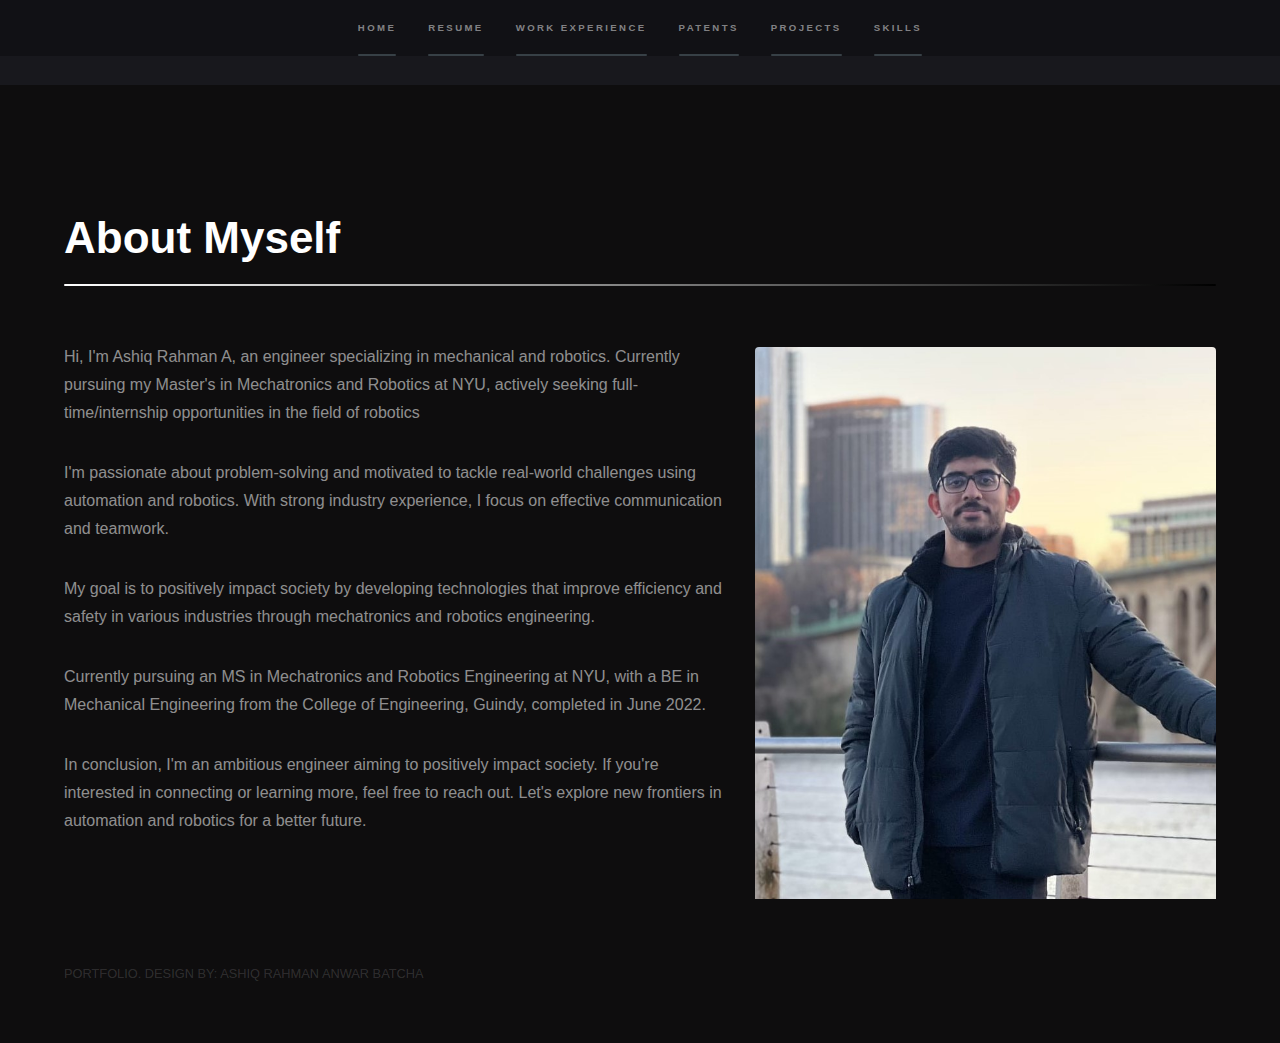
<file: about.html>
<!DOCTYPE HTML>
<!--
	Hyperspace by HTML5 UP
	html5up.net | @ajlkn
	Free for personal and commercial use under the CCA 3.0 license (html5up.net/license)
-->
<html>
	<head>
		<title>Ashiq Rahman Portfolio</title>
		<meta charset="utf-8" />
		<meta name="viewport" content="width=device-width, initial-scale=1, user-scalable=no" />
		<link rel="stylesheet" href="assets/css/main.css" />
		<noscript><link rel="stylesheet" href="assets/css/noscript.css" /></noscript>
	</head>
	<body class="is-preload">

		<!-- Header -->
			<header id="header">
				<nav>
					<ul>
						<li><a href="index.html">Home</a></li>
					</ul>
				</nav>
			</header>

		<!-- Sidebar -->
		<section id="sidebar">
			<div class="inner">
				<nav>
					<ul>
						<li><a href="index.html">Home</a></li>			
						<li><a href="resume.html">Resume</a></li>
						<li><a href="internships.html">Work Experience</a></li>
						<li><a href="patents.html">Patents</a></li>
						<li><a href="projects.html">Projects</a></li>
						<li><a href="skills.html">Skills</a></li>
					</ul>
				</nav>
			</div>
		</section>

		<!-- Wrapper -->
			<div id="wrapper">
				<!-- Main -->
					<section id="main" class="wrapper">
						<div class="inner">
							<h1 class="major">About Myself</h1>
							<span class="image right"><img src="images\personal\about_me.jpeg" alt="" /></span>
							    <p>Hi, I'm Ashiq Rahman A, an engineer specializing in mechanical and robotics. Currently pursuing my Master's in Mechatronics and Robotics at NYU, actively seeking full-time/internship opportunities in the field of robotics</p>
							    <p>I'm passionate about problem-solving and motivated to tackle real-world challenges using automation and robotics. With strong industry experience, I focus on effective communication and teamwork.</p>
							    <p>My goal is to positively impact society by developing technologies that improve efficiency and safety in various industries through mechatronics and robotics engineering.</p>
							    <p>Currently pursuing an MS in Mechatronics and Robotics Engineering at NYU, with a BE in Mechanical Engineering from the College of Engineering, Guindy, completed in June 2022.</p>
							    <p>In conclusion, I'm an ambitious engineer aiming to positively impact society. If you're interested in connecting or learning more, feel free to reach out. Let's explore new frontiers in automation and robotics for a better future.</p>
						</div>
					</section>
			</div>

		<!-- Footer -->
		<footer id="footer" class="wrapper style1-alt">
			<div class="inner">
				<ul class="menu">
					<li> PORTFOLIO. DESIGN BY: ASHIQ RAHMAN ANWAR BATCHA</li>
				</ul>
			</div>
		</footer>

		<!-- Scripts -->
			<script src="assets/js/jquery.min.js"></script>
			<script src="assets/js/jquery.scrollex.min.js"></script>
			<script src="assets/js/jquery.scrolly.min.js"></script>
			<script src="assets/js/browser.min.js"></script>
			<script src="assets/js/breakpoints.min.js"></script>
			<script src="assets/js/util.js"></script>
			<script src="assets/js/main.js"></script>

	</body>
</html>
</file>
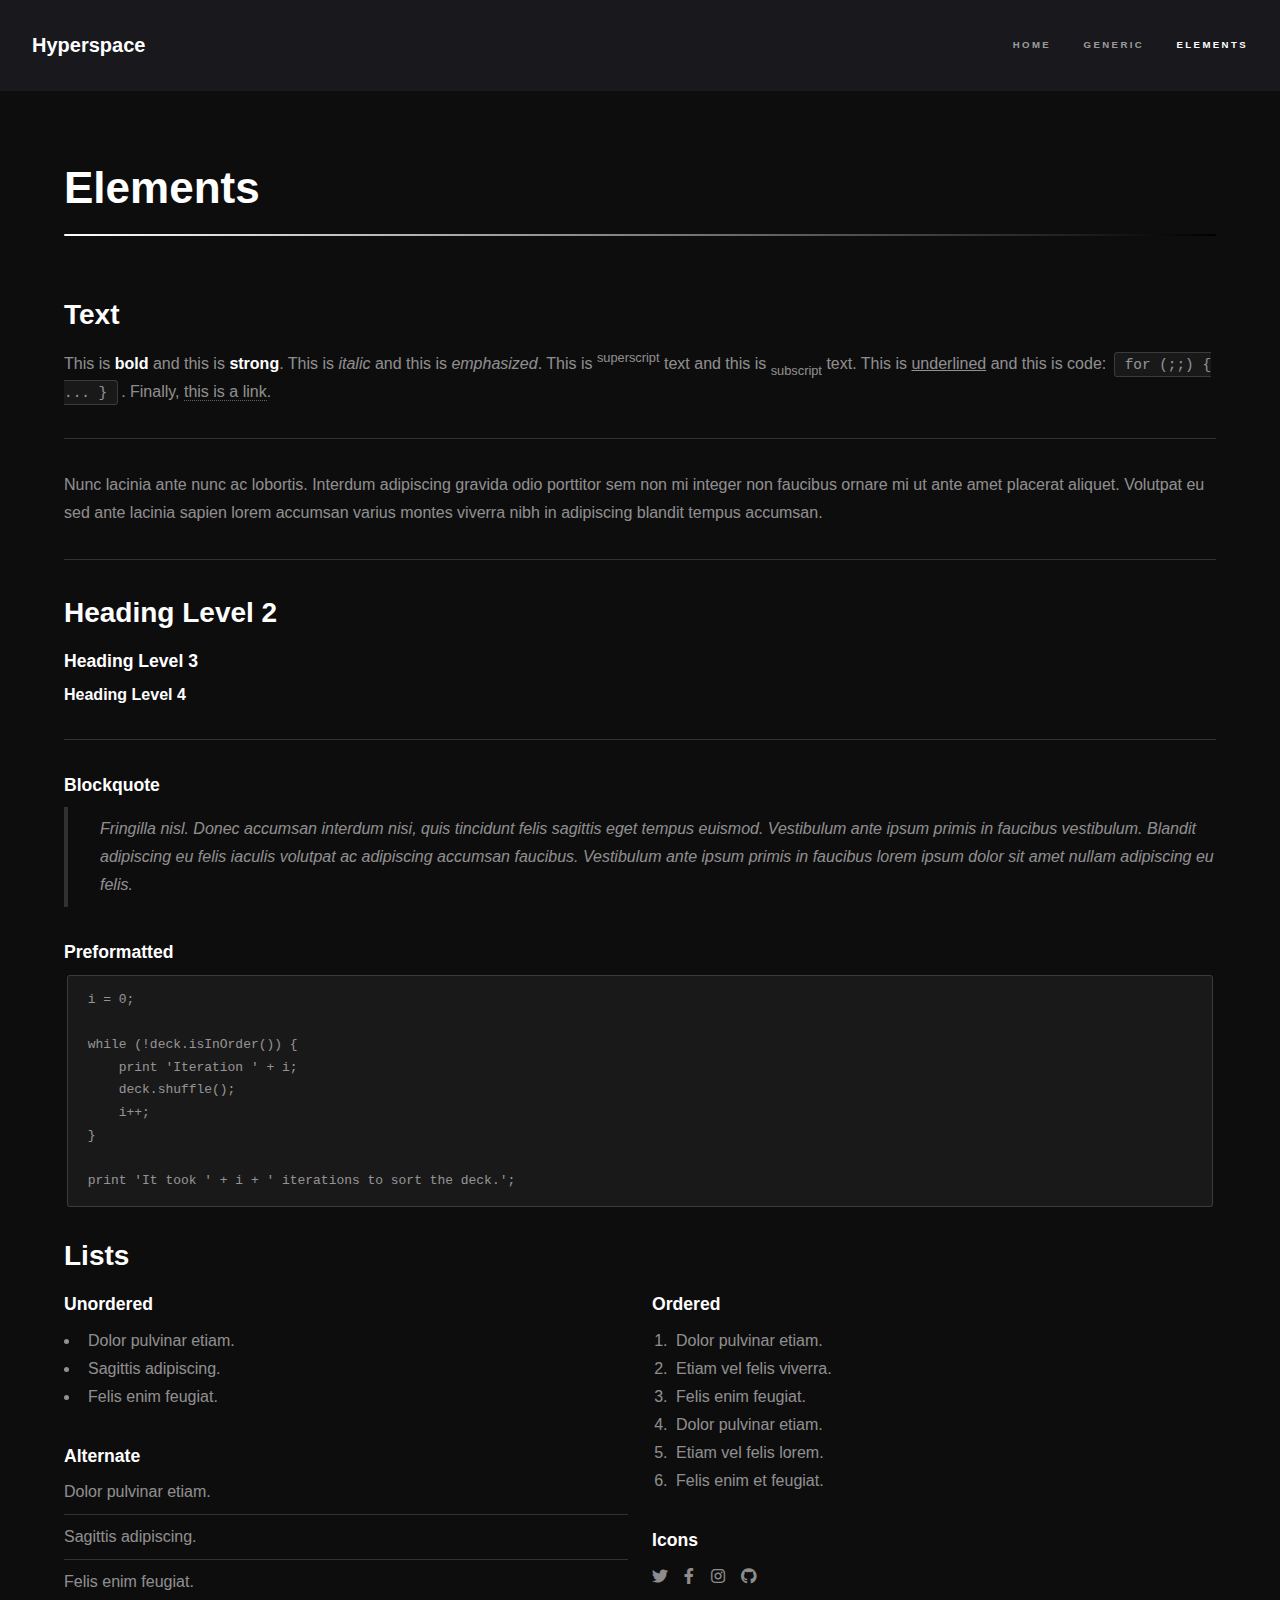
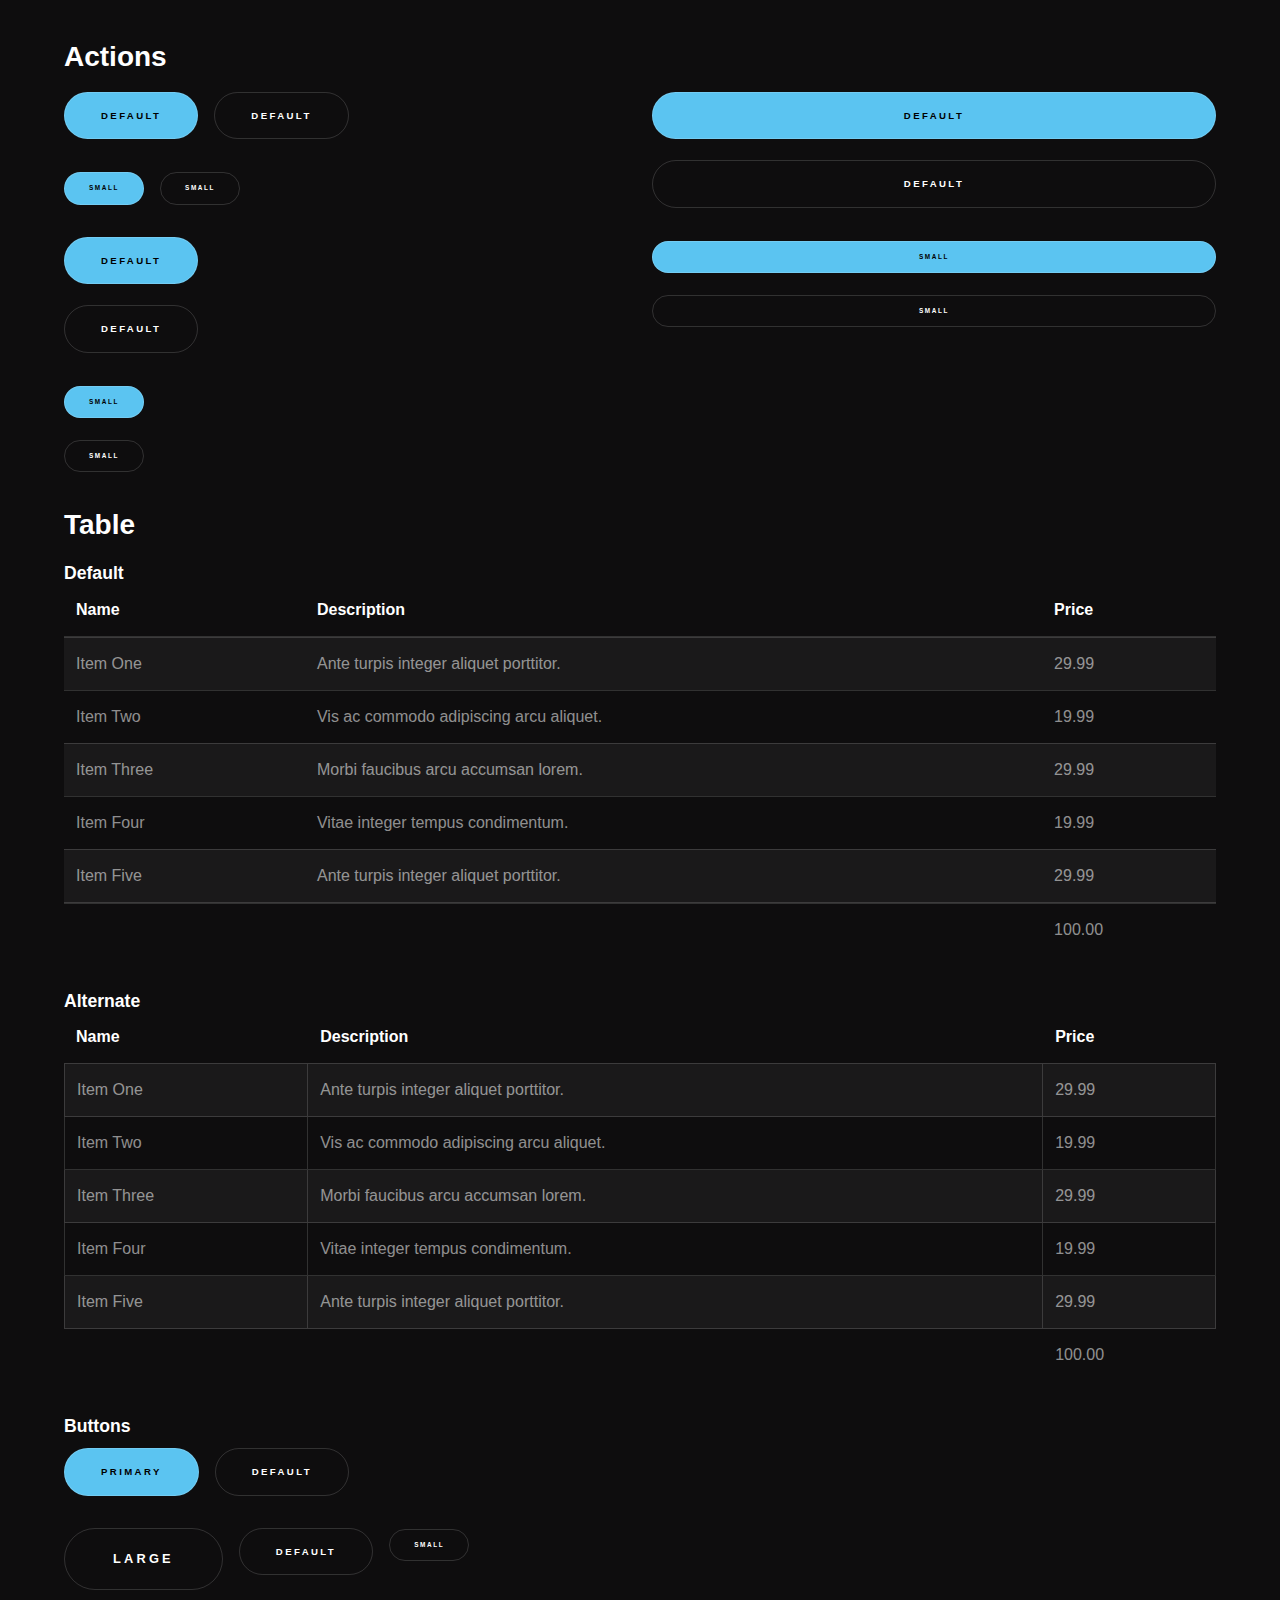
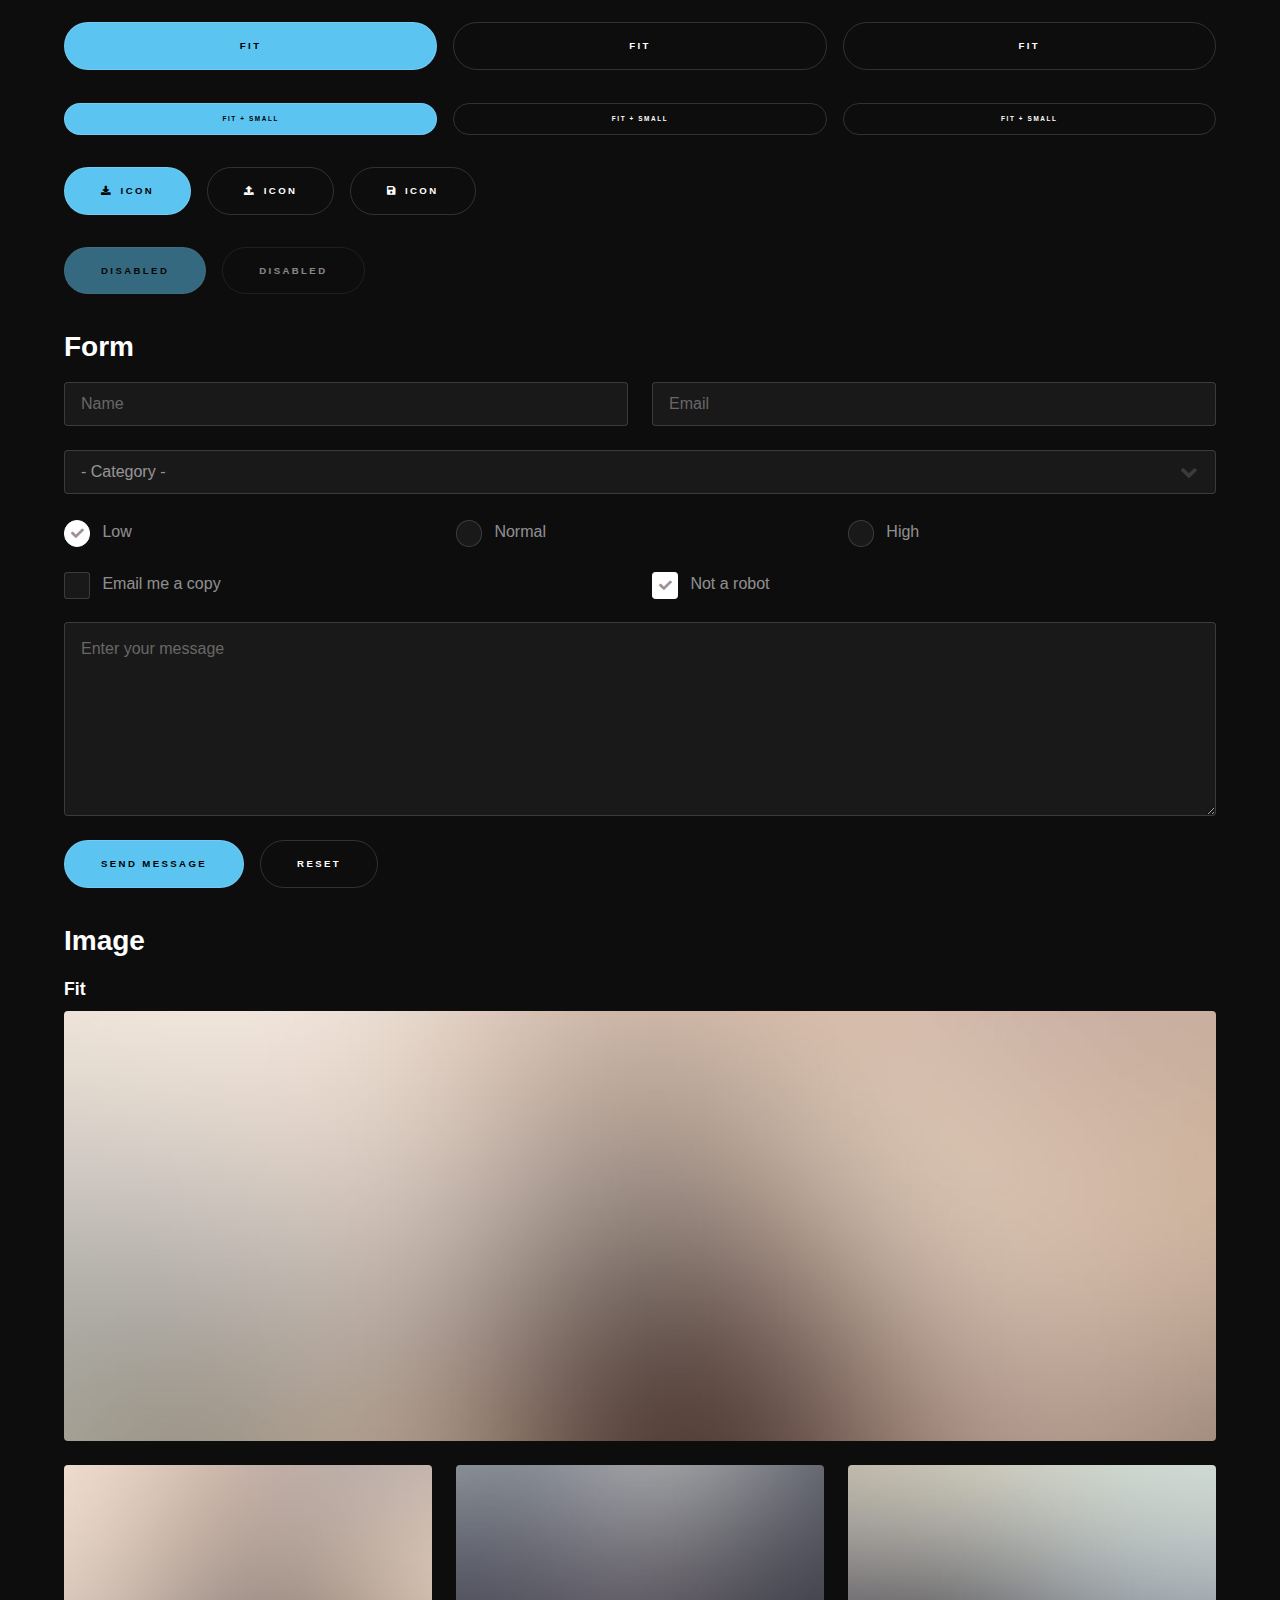
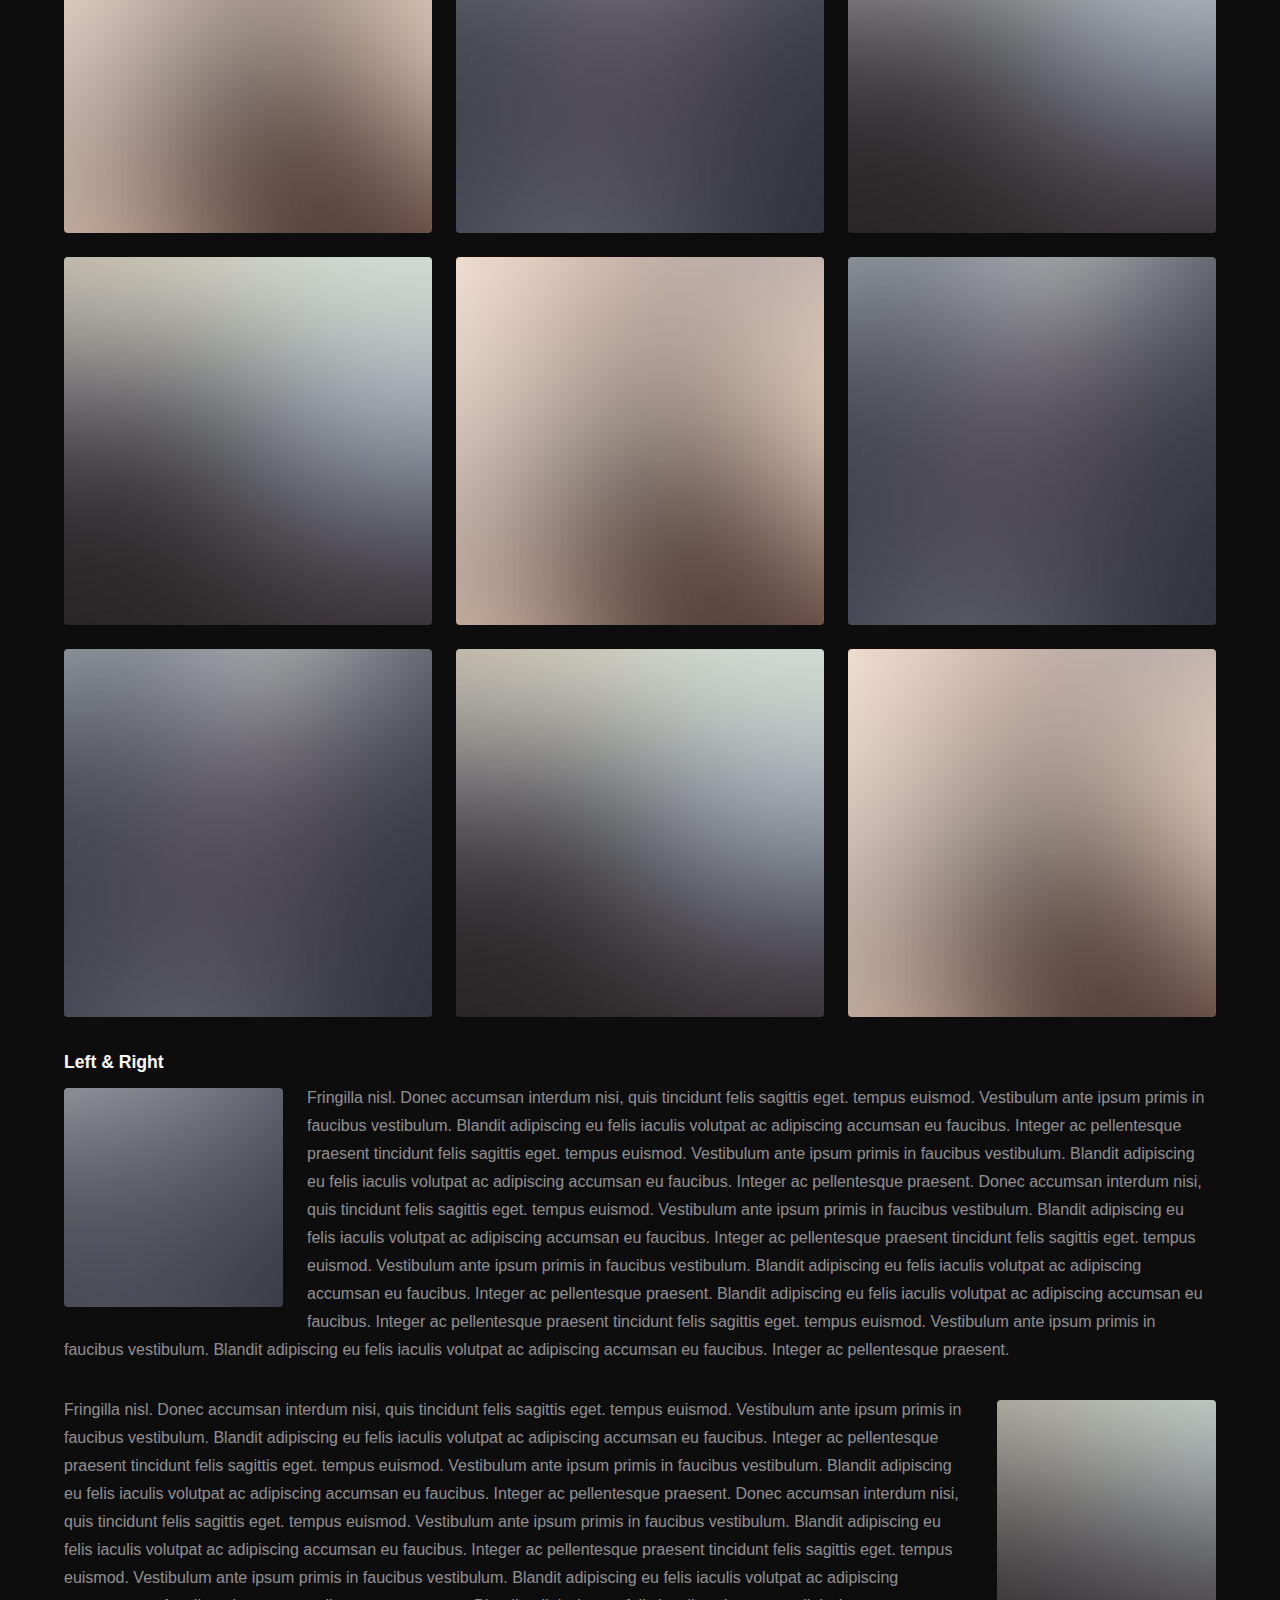
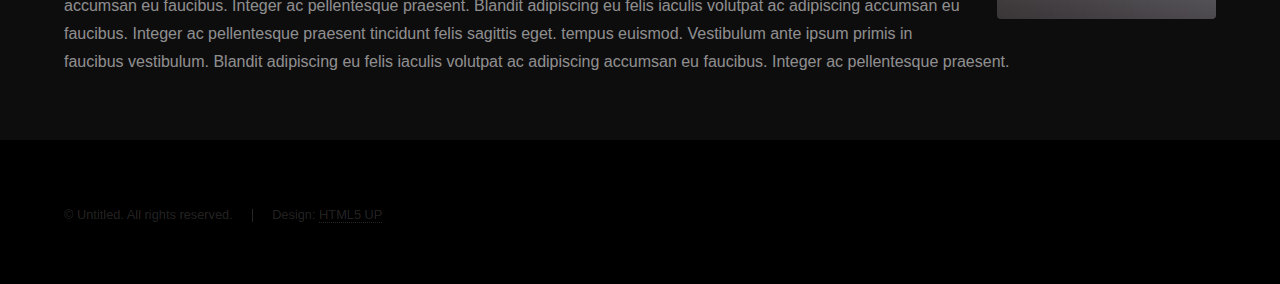
<file: elements.html>
<!DOCTYPE HTML>
<!--
	Hyperspace by HTML5 UP
	html5up.net | @ajlkn
	Free for personal and commercial use under the CCA 3.0 license (html5up.net/license)
-->
<html>
	<head>
		<title>Elements - Hyperspace by HTML5 UP</title>
		<meta charset="utf-8" />
		<meta name="viewport" content="width=device-width, initial-scale=1, user-scalable=no" />
		<link rel="stylesheet" href="assets/css/main.css" />
		<noscript><link rel="stylesheet" href="assets/css/noscript.css" /></noscript>
	</head>
	<body class="is-preload">

		<!-- Header -->
			<header id="header">
				<a href="index.html" class="title">Hyperspace</a>
				<nav>
					<ul>
						<li><a href="index.html">Home</a></li>
						<li><a href="generic.html">Generic</a></li>
						<li><a href="elements.html"  class="active">Elements</a></li>
					</ul>
				</nav>
			</header>

		<!-- Wrapper -->
			<div id="wrapper">

				<!-- Main -->
					<section id="main" class="wrapper">
						<div class="inner">
							<h1 class="major">Elements</h1>

							<!-- Text -->
								<section>
									<h2>Text</h2>
									<p>This is <b>bold</b> and this is <strong>strong</strong>. This is <i>italic</i> and this is <em>emphasized</em>.
									This is <sup>superscript</sup> text and this is <sub>subscript</sub> text.
									This is <u>underlined</u> and this is code: <code>for (;;) { ... }</code>. Finally, <a href="#">this is a link</a>.</p>
									<hr />
									<p>Nunc lacinia ante nunc ac lobortis. Interdum adipiscing gravida odio porttitor sem non mi integer non faucibus ornare mi ut ante amet placerat aliquet. Volutpat eu sed ante lacinia sapien lorem accumsan varius montes viverra nibh in adipiscing blandit tempus accumsan.</p>
									<hr />
									<h2>Heading Level 2</h2>
									<h3>Heading Level 3</h3>
									<h4>Heading Level 4</h4>
									<hr />
									<h3>Blockquote</h3>
									<blockquote>Fringilla nisl. Donec accumsan interdum nisi, quis tincidunt felis sagittis eget tempus euismod. Vestibulum ante ipsum primis in faucibus vestibulum. Blandit adipiscing eu felis iaculis volutpat ac adipiscing accumsan faucibus. Vestibulum ante ipsum primis in faucibus lorem ipsum dolor sit amet nullam adipiscing eu felis.</blockquote>
									<h3>Preformatted</h3>
									<pre><code>i = 0;

while (!deck.isInOrder()) {
    print 'Iteration ' + i;
    deck.shuffle();
    i++;
}

print 'It took ' + i + ' iterations to sort the deck.';</code></pre>
								</section>

							<!-- Lists -->
								<section>
									<h2>Lists</h2>
									<div class="row">
										<div class="col-6 col-12-medium">
											<h3>Unordered</h3>
											<ul>
												<li>Dolor pulvinar etiam.</li>
												<li>Sagittis adipiscing.</li>
												<li>Felis enim feugiat.</li>
											</ul>
											<h3>Alternate</h3>
											<ul class="alt">
												<li>Dolor pulvinar etiam.</li>
												<li>Sagittis adipiscing.</li>
												<li>Felis enim feugiat.</li>
											</ul>
										</div>
										<div class="col-6 col-12-medium">
											<h3>Ordered</h3>
											<ol>
												<li>Dolor pulvinar etiam.</li>
												<li>Etiam vel felis viverra.</li>
												<li>Felis enim feugiat.</li>
												<li>Dolor pulvinar etiam.</li>
												<li>Etiam vel felis lorem.</li>
												<li>Felis enim et feugiat.</li>
											</ol>
											<h3>Icons</h3>
											<ul class="icons">
												<li><a href="#" class="icon brands fa-twitter"><span class="label">Twitter</span></a></li>
												<li><a href="#" class="icon brands fa-facebook-f"><span class="label">Facebook</span></a></li>
												<li><a href="#" class="icon brands fa-instagram"><span class="label">Instagram</span></a></li>
												<li><a href="#" class="icon brands fa-github"><span class="label">Github</span></a></li>
											</ul>
										</div>
									</div>
									<h2>Actions</h2>
									<div class="row">
										<div class="col-6 col-12-medium">
											<ul class="actions">
												<li><a href="#" class="button primary">Default</a></li>
												<li><a href="#" class="button">Default</a></li>
											</ul>
											<ul class="actions small">
												<li><a href="#" class="button primary small">Small</a></li>
												<li><a href="#" class="button small">Small</a></li>
											</ul>
											<ul class="actions stacked">
												<li><a href="#" class="button primary">Default</a></li>
												<li><a href="#" class="button">Default</a></li>
											</ul>
											<ul class="actions stacked">
												<li><a href="#" class="button primary small">Small</a></li>
												<li><a href="#" class="button small">Small</a></li>
											</ul>
										</div>
										<div class="col-6 col-12-medium">
											<ul class="actions stacked">
												<li><a href="#" class="button primary fit">Default</a></li>
												<li><a href="#" class="button fit">Default</a></li>
											</ul>
											<ul class="actions stacked">
												<li><a href="#" class="button primary small fit">Small</a></li>
												<li><a href="#" class="button small fit">Small</a></li>
											</ul>
										</div>
									</div>
								</section>

							<!-- Table -->
								<section>
									<h2>Table</h2>
									<h3>Default</h3>
									<div class="table-wrapper">
										<table>
											<thead>
												<tr>
													<th>Name</th>
													<th>Description</th>
													<th>Price</th>
												</tr>
											</thead>
											<tbody>
												<tr>
													<td>Item One</td>
													<td>Ante turpis integer aliquet porttitor.</td>
													<td>29.99</td>
												</tr>
												<tr>
													<td>Item Two</td>
													<td>Vis ac commodo adipiscing arcu aliquet.</td>
													<td>19.99</td>
												</tr>
												<tr>
													<td>Item Three</td>
													<td> Morbi faucibus arcu accumsan lorem.</td>
													<td>29.99</td>
												</tr>
												<tr>
													<td>Item Four</td>
													<td>Vitae integer tempus condimentum.</td>
													<td>19.99</td>
												</tr>
												<tr>
													<td>Item Five</td>
													<td>Ante turpis integer aliquet porttitor.</td>
													<td>29.99</td>
												</tr>
											</tbody>
											<tfoot>
												<tr>
													<td colspan="2"></td>
													<td>100.00</td>
												</tr>
											</tfoot>
										</table>
									</div>

									<h3>Alternate</h3>
									<div class="table-wrapper">
										<table class="alt">
											<thead>
												<tr>
													<th>Name</th>
													<th>Description</th>
													<th>Price</th>
												</tr>
											</thead>
											<tbody>
												<tr>
													<td>Item One</td>
													<td>Ante turpis integer aliquet porttitor.</td>
													<td>29.99</td>
												</tr>
												<tr>
													<td>Item Two</td>
													<td>Vis ac commodo adipiscing arcu aliquet.</td>
													<td>19.99</td>
												</tr>
												<tr>
													<td>Item Three</td>
													<td> Morbi faucibus arcu accumsan lorem.</td>
													<td>29.99</td>
												</tr>
												<tr>
													<td>Item Four</td>
													<td>Vitae integer tempus condimentum.</td>
													<td>19.99</td>
												</tr>
												<tr>
													<td>Item Five</td>
													<td>Ante turpis integer aliquet porttitor.</td>
													<td>29.99</td>
												</tr>
											</tbody>
											<tfoot>
												<tr>
													<td colspan="2"></td>
													<td>100.00</td>
												</tr>
											</tfoot>
										</table>
									</div>
								</section>

							<!-- Buttons -->
								<section>
									<h3>Buttons</h3>
									<ul class="actions">
										<li><a href="#" class="button primary">Primary</a></li>
										<li><a href="#" class="button">Default</a></li>
									</ul>
									<ul class="actions">
										<li><a href="#" class="button large">Large</a></li>
										<li><a href="#" class="button">Default</a></li>
										<li><a href="#" class="button small">Small</a></li>
									</ul>
									<ul class="actions fit">
										<li><a href="#" class="button primary fit">Fit</a></li>
										<li><a href="#" class="button fit">Fit</a></li>
										<li><a href="#" class="button fit">Fit</a></li>
									</ul>
									<ul class="actions fit small">
										<li><a href="#" class="button primary fit small">Fit + Small</a></li>
										<li><a href="#" class="button fit small">Fit + Small</a></li>
										<li><a href="#" class="button fit small">Fit + Small</a></li>
									</ul>
									<ul class="actions">
										<li><a href="#" class="button primary icon solid fa-download">Icon</a></li>
										<li><a href="#" class="button icon solid fa-upload">Icon</a></li>
										<li><a href="#" class="button icon solid fa-save">Icon</a></li>
									</ul>
									<ul class="actions">
										<li><span class="button primary disabled">Disabled</span></li>
										<li><span class="button disabled">Disabled</span></li>
									</ul>
								</section>

							<!-- Form -->
								<section>
									<h2>Form</h2>
									<form method="post" action="#">
										<div class="row gtr-uniform">
											<div class="col-6 col-12-xsmall">
												<input type="text" name="demo-name" id="demo-name" value="" placeholder="Name" />
											</div>
											<div class="col-6 col-12-xsmall">
												<input type="email" name="demo-email" id="demo-email" value="" placeholder="Email" />
											</div>
											<div class="col-12">
												<select name="demo-category" id="demo-category">
													<option value="">- Category -</option>
													<option value="1">Manufacturing</option>
													<option value="1">Shipping</option>
													<option value="1">Administration</option>
													<option value="1">Human Resources</option>
												</select>
											</div>
											<div class="col-4 col-12-small">
												<input type="radio" id="demo-priority-low" name="demo-priority" checked>
												<label for="demo-priority-low">Low</label>
											</div>
											<div class="col-4 col-12-small">
												<input type="radio" id="demo-priority-normal" name="demo-priority">
												<label for="demo-priority-normal">Normal</label>
											</div>
											<div class="col-4 col-12-small">
												<input type="radio" id="demo-priority-high" name="demo-priority">
												<label for="demo-priority-high">High</label>
											</div>
											<div class="col-6 col-12-small">
												<input type="checkbox" id="demo-copy" name="demo-copy">
												<label for="demo-copy">Email me a copy</label>
											</div>
											<div class="col-6 col-12-small">
												<input type="checkbox" id="demo-human" name="demo-human" checked>
												<label for="demo-human">Not a robot</label>
											</div>
											<div class="col-12">
												<textarea name="demo-message" id="demo-message" placeholder="Enter your message" rows="6"></textarea>
											</div>
											<div class="col-12">
												<ul class="actions">
													<li><input type="submit" value="Send Message" class="primary" /></li>
													<li><input type="reset" value="Reset" /></li>
												</ul>
											</div>
										</div>
									</form>
								</section>

							<!-- Image -->
								<section>
									<h2>Image</h2>
									<h3>Fit</h3>
									<div class="box alt">
										<div class="row gtr-uniform">
											<div class="col-12"><span class="image fit"><img src="images/pic04.jpg" alt="" /></span></div>
											<div class="col-4"><span class="image fit"><img src="images/pic01.jpg" alt="" /></span></div>
											<div class="col-4"><span class="image fit"><img src="images/pic02.jpg" alt="" /></span></div>
											<div class="col-4"><span class="image fit"><img src="images/pic03.jpg" alt="" /></span></div>
											<div class="col-4"><span class="image fit"><img src="images/pic03.jpg" alt="" /></span></div>
											<div class="col-4"><span class="image fit"><img src="images/pic01.jpg" alt="" /></span></div>
											<div class="col-4"><span class="image fit"><img src="images/pic02.jpg" alt="" /></span></div>
											<div class="col-4"><span class="image fit"><img src="images/pic02.jpg" alt="" /></span></div>
											<div class="col-4"><span class="image fit"><img src="images/pic03.jpg" alt="" /></span></div>
											<div class="col-4"><span class="image fit"><img src="images/pic01.jpg" alt="" /></span></div>
										</div>
									</div>
									<h3>Left &amp; Right</h3>
									<p><span class="image left"><img src="images/pic05.jpg" alt="" /></span>Fringilla nisl. Donec accumsan interdum nisi, quis tincidunt felis sagittis eget. tempus euismod. Vestibulum ante ipsum primis in faucibus vestibulum. Blandit adipiscing eu felis iaculis volutpat ac adipiscing accumsan eu faucibus. Integer ac pellentesque praesent tincidunt felis sagittis eget. tempus euismod. Vestibulum ante ipsum primis in faucibus vestibulum. Blandit adipiscing eu felis iaculis volutpat ac adipiscing accumsan eu faucibus. Integer ac pellentesque praesent. Donec accumsan interdum nisi, quis tincidunt felis sagittis eget. tempus euismod. Vestibulum ante ipsum primis in faucibus vestibulum. Blandit adipiscing eu felis iaculis volutpat ac adipiscing accumsan eu faucibus. Integer ac pellentesque praesent tincidunt felis sagittis eget. tempus euismod. Vestibulum ante ipsum primis in faucibus vestibulum. Blandit adipiscing eu felis iaculis volutpat ac adipiscing accumsan eu faucibus. Integer ac pellentesque praesent. Blandit adipiscing eu felis iaculis volutpat ac adipiscing accumsan eu faucibus. Integer ac pellentesque praesent tincidunt felis sagittis eget. tempus euismod. Vestibulum ante ipsum primis in faucibus vestibulum. Blandit adipiscing eu felis iaculis volutpat ac adipiscing accumsan eu faucibus. Integer ac pellentesque praesent.</p>
									<p><span class="image right"><img src="images/pic06.jpg" alt="" /></span>Fringilla nisl. Donec accumsan interdum nisi, quis tincidunt felis sagittis eget. tempus euismod. Vestibulum ante ipsum primis in faucibus vestibulum. Blandit adipiscing eu felis iaculis volutpat ac adipiscing accumsan eu faucibus. Integer ac pellentesque praesent tincidunt felis sagittis eget. tempus euismod. Vestibulum ante ipsum primis in faucibus vestibulum. Blandit adipiscing eu felis iaculis volutpat ac adipiscing accumsan eu faucibus. Integer ac pellentesque praesent. Donec accumsan interdum nisi, quis tincidunt felis sagittis eget. tempus euismod. Vestibulum ante ipsum primis in faucibus vestibulum. Blandit adipiscing eu felis iaculis volutpat ac adipiscing accumsan eu faucibus. Integer ac pellentesque praesent tincidunt felis sagittis eget. tempus euismod. Vestibulum ante ipsum primis in faucibus vestibulum. Blandit adipiscing eu felis iaculis volutpat ac adipiscing accumsan eu faucibus. Integer ac pellentesque praesent. Blandit adipiscing eu felis iaculis volutpat ac adipiscing accumsan eu faucibus. Integer ac pellentesque praesent tincidunt felis sagittis eget. tempus euismod. Vestibulum ante ipsum primis in faucibus vestibulum. Blandit adipiscing eu felis iaculis volutpat ac adipiscing accumsan eu faucibus. Integer ac pellentesque praesent.</p>
								</section>

						</div>
					</section>

			</div>

		<!-- Footer -->
			<footer id="footer" class="wrapper alt">
				<div class="inner">
					<ul class="menu">
						<li>&copy; Untitled. All rights reserved.</li><li>Design: <a href="http://html5up.net">HTML5 UP</a></li>
					</ul>
				</div>
			</footer>

		<!-- Scripts -->
			<script src="assets/js/jquery.min.js"></script>
			<script src="assets/js/jquery.scrollex.min.js"></script>
			<script src="assets/js/jquery.scrolly.min.js"></script>
			<script src="assets/js/browser.min.js"></script>
			<script src="assets/js/breakpoints.min.js"></script>
			<script src="assets/js/util.js"></script>
			<script src="assets/js/main.js"></script>

	</body>
</html>
</file>
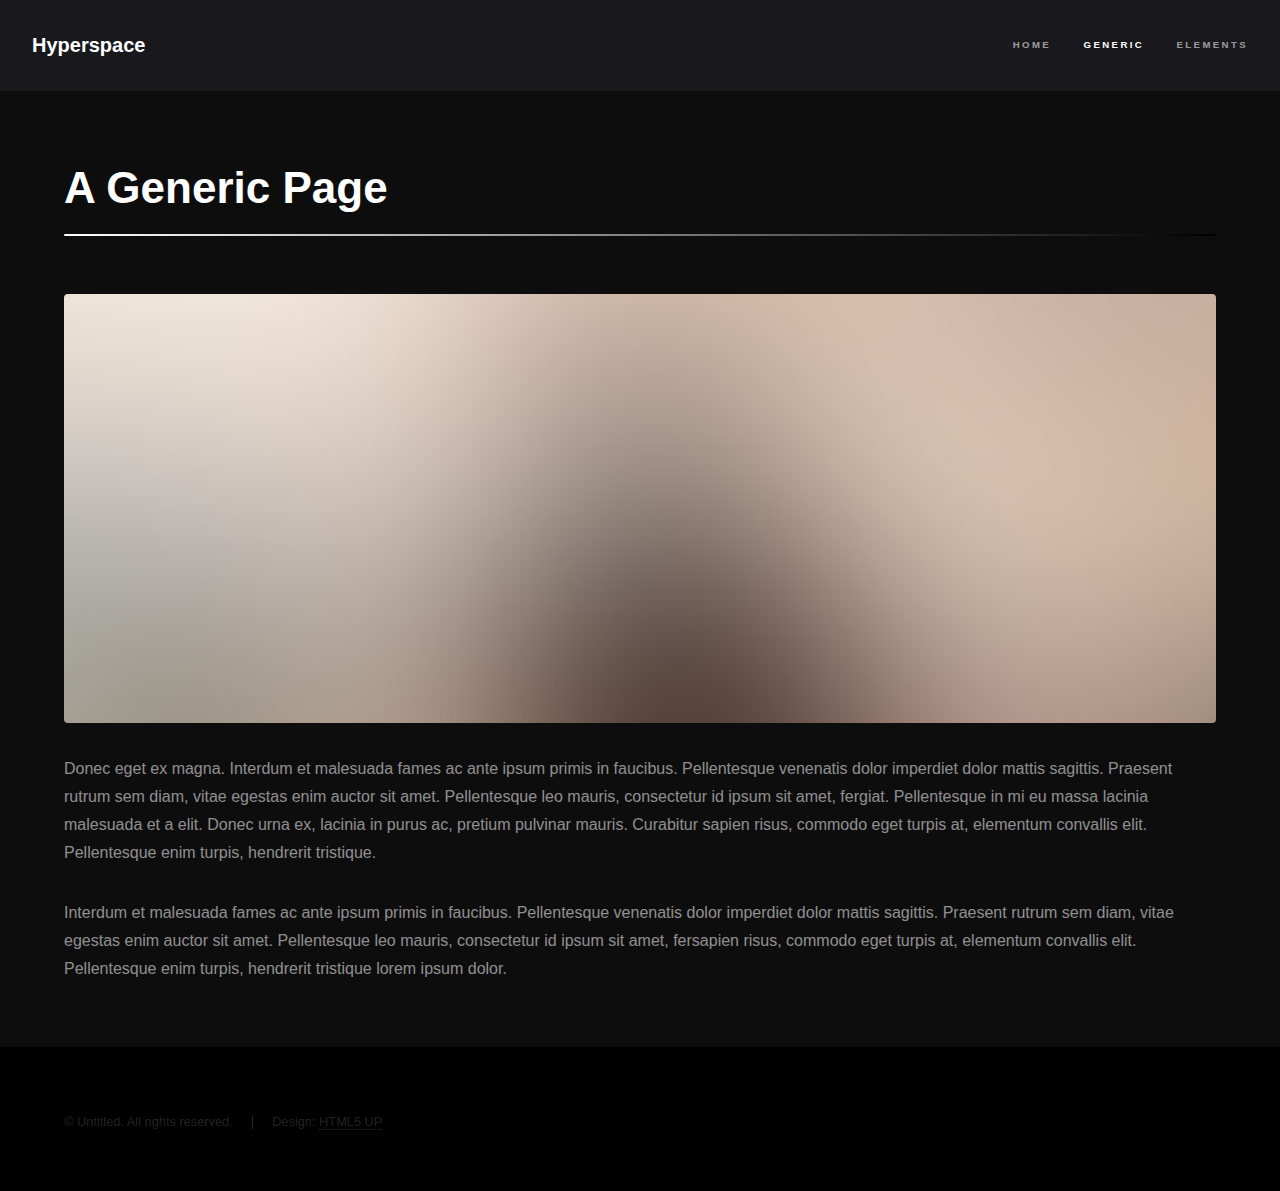
<file: generic copy.html>
<!DOCTYPE HTML>
<!--
	Hyperspace by HTML5 UP
	html5up.net | @ajlkn
	Free for personal and commercial use under the CCA 3.0 license (html5up.net/license)
-->
<html>
	<head>
		<title>Generic - Hyperspace by HTML5 UP</title>
		<meta charset="utf-8" />
		<meta name="viewport" content="width=device-width, initial-scale=1, user-scalable=no" />
		<link rel="stylesheet" href="assets/css/main.css" />
		<noscript><link rel="stylesheet" href="assets/css/noscript.css" /></noscript>
	</head>
	<body class="is-preload">

		<!-- Header -->
			<header id="header">
				<a href="index.html" class="title">Hyperspace</a>
				<nav>
					<ul>
						<li><a href="index.html">Home</a></li>
						<li><a href="generic.html" class="active">Generic</a></li>
						<li><a href="elements.html">Elements</a></li>
					</ul>
				</nav>
			</header>

		<!-- Wrapper -->
			<div id="wrapper">

				<!-- Main -->
					<section id="main" class="wrapper">
						<div class="inner">
							<h1 class="major">A Generic Page</h1>
							<span class="image fit"><img src="images/pic04.jpg" alt="" /></span>
							<p>Donec eget ex magna. Interdum et malesuada fames ac ante ipsum primis in faucibus. Pellentesque venenatis dolor imperdiet dolor mattis sagittis. Praesent rutrum sem diam, vitae egestas enim auctor sit amet. Pellentesque leo mauris, consectetur id ipsum sit amet, fergiat. Pellentesque in mi eu massa lacinia malesuada et a elit. Donec urna ex, lacinia in purus ac, pretium pulvinar mauris. Curabitur sapien risus, commodo eget turpis at, elementum convallis elit. Pellentesque enim turpis, hendrerit tristique.</p>
							<p>Interdum et malesuada fames ac ante ipsum primis in faucibus. Pellentesque venenatis dolor imperdiet dolor mattis sagittis. Praesent rutrum sem diam, vitae egestas enim auctor sit amet. Pellentesque leo mauris, consectetur id ipsum sit amet, fersapien risus, commodo eget turpis at, elementum convallis elit. Pellentesque enim turpis, hendrerit tristique lorem ipsum dolor.</p>
						</div>
					</section>

			</div>

		<!-- Footer -->
			<footer id="footer" class="wrapper alt">
				<div class="inner">
					<ul class="menu">
						<li>&copy; Untitled. All rights reserved.</li><li>Design: <a href="http://html5up.net">HTML5 UP</a></li>
					</ul>
				</div>
			</footer>

		<!-- Scripts -->
			<script src="assets/js/jquery.min.js"></script>
			<script src="assets/js/jquery.scrollex.min.js"></script>
			<script src="assets/js/jquery.scrolly.min.js"></script>
			<script src="assets/js/browser.min.js"></script>
			<script src="assets/js/breakpoints.min.js"></script>
			<script src="assets/js/util.js"></script>
			<script src="assets/js/main.js"></script>

	</body>
</html>
</file>
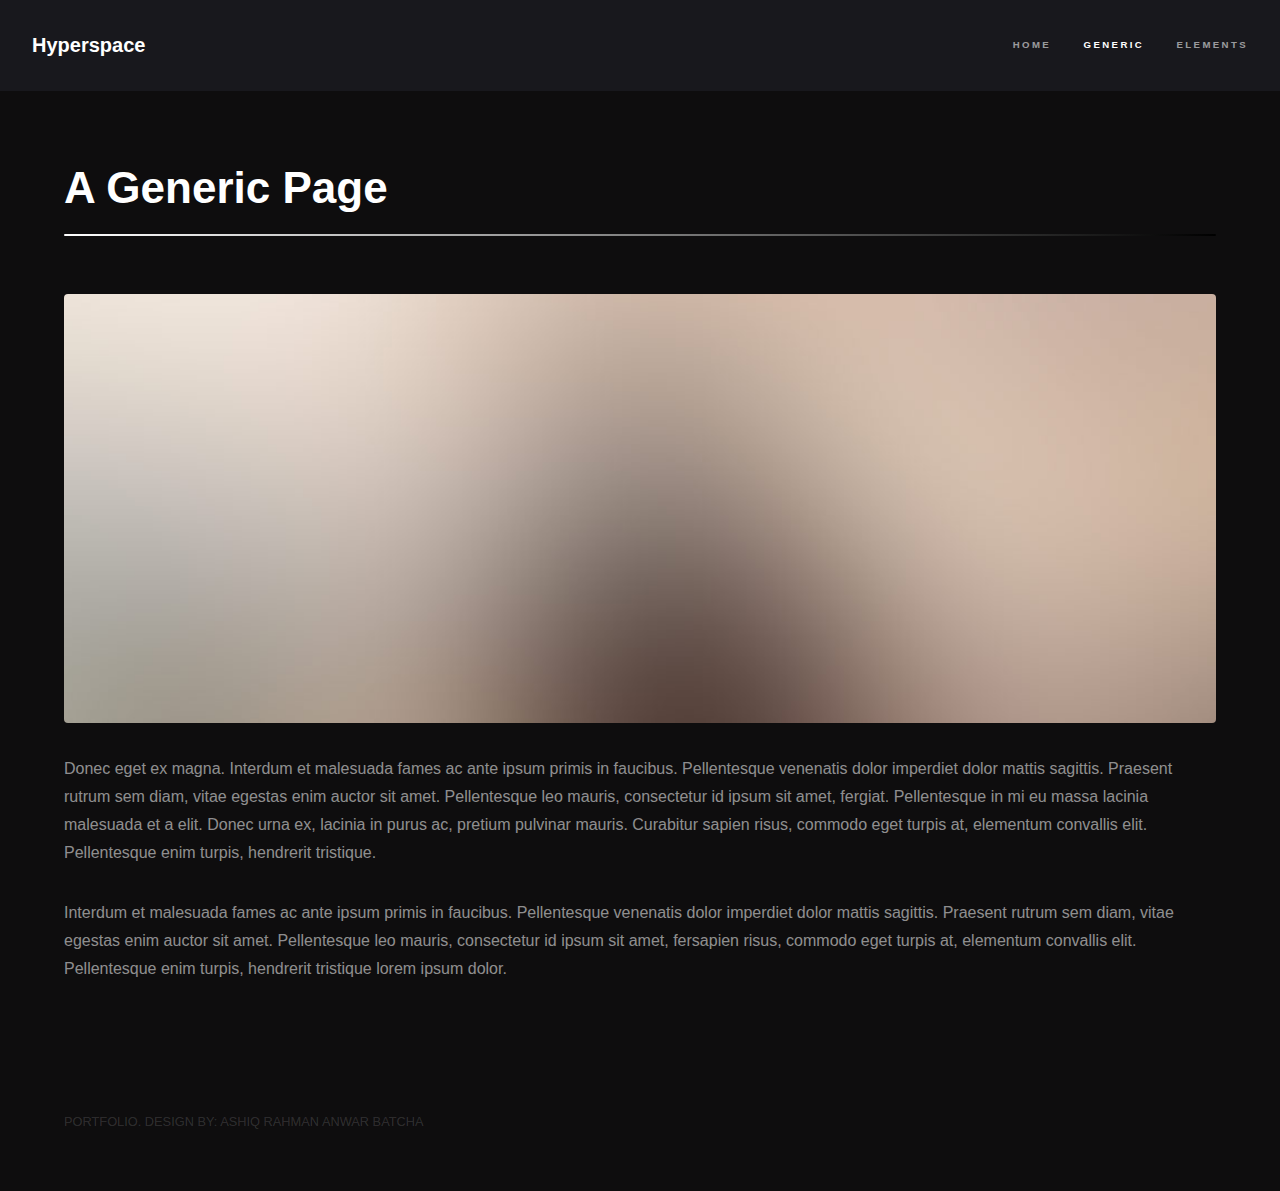
<file: generic.html>
<!DOCTYPE HTML>
<!--
	Hyperspace by HTML5 UP
	html5up.net | @ajlkn
	Free for personal and commercial use under the CCA 3.0 license (html5up.net/license)
-->
<html>
	<head>
		<title>Generic - Hyperspace by HTML5 UP</title>
		<meta charset="utf-8" />
		<meta name="viewport" content="width=device-width, initial-scale=1, user-scalable=no" />
		<link rel="stylesheet" href="assets/css/main.css" />
		<noscript><link rel="stylesheet" href="assets/css/noscript.css" /></noscript>
	</head>
	<body class="is-preload">

		<!-- Header -->
			<header id="header">
				<a href="index.html" class="title">Hyperspace</a>
				<nav>
					<ul>
						<li><a href="index.html">Home</a></li>
						<li><a href="generic.html" class="active">Generic</a></li>
						<li><a href="elements.html">Elements</a></li>
					</ul>
				</nav>
			</header>

		<!-- Wrapper -->
			<div id="wrapper">

				<!-- Main -->
					<section id="main" class="wrapper">
						<div class="inner">
							<h1 class="major">A Generic Page</h1>
							<span class="image fit"><img src="images/pic04.jpg" alt="" /></span>
							<p>Donec eget ex magna. Interdum et malesuada fames ac ante ipsum primis in faucibus. Pellentesque venenatis dolor imperdiet dolor mattis sagittis. Praesent rutrum sem diam, vitae egestas enim auctor sit amet. Pellentesque leo mauris, consectetur id ipsum sit amet, fergiat. Pellentesque in mi eu massa lacinia malesuada et a elit. Donec urna ex, lacinia in purus ac, pretium pulvinar mauris. Curabitur sapien risus, commodo eget turpis at, elementum convallis elit. Pellentesque enim turpis, hendrerit tristique.</p>
							<p>Interdum et malesuada fames ac ante ipsum primis in faucibus. Pellentesque venenatis dolor imperdiet dolor mattis sagittis. Praesent rutrum sem diam, vitae egestas enim auctor sit amet. Pellentesque leo mauris, consectetur id ipsum sit amet, fersapien risus, commodo eget turpis at, elementum convallis elit. Pellentesque enim turpis, hendrerit tristique lorem ipsum dolor.</p>
						</div>
					</section>

			</div>

		<!-- Footer -->
		<footer id="footer" class="wrapper style1-alt">
			<div class="inner">
				<ul class="menu">
					<li> PORTFOLIO. DESIGN BY: ASHIQ RAHMAN ANWAR BATCHA</li>
				</ul>
			</div>
		</footer>

		<!-- Scripts -->
			<script src="assets/js/jquery.min.js"></script>
			<script src="assets/js/jquery.scrollex.min.js"></script>
			<script src="assets/js/jquery.scrolly.min.js"></script>
			<script src="assets/js/browser.min.js"></script>
			<script src="assets/js/breakpoints.min.js"></script>
			<script src="assets/js/util.js"></script>
			<script src="assets/js/main.js"></script>

	</body>
</html>
</file>
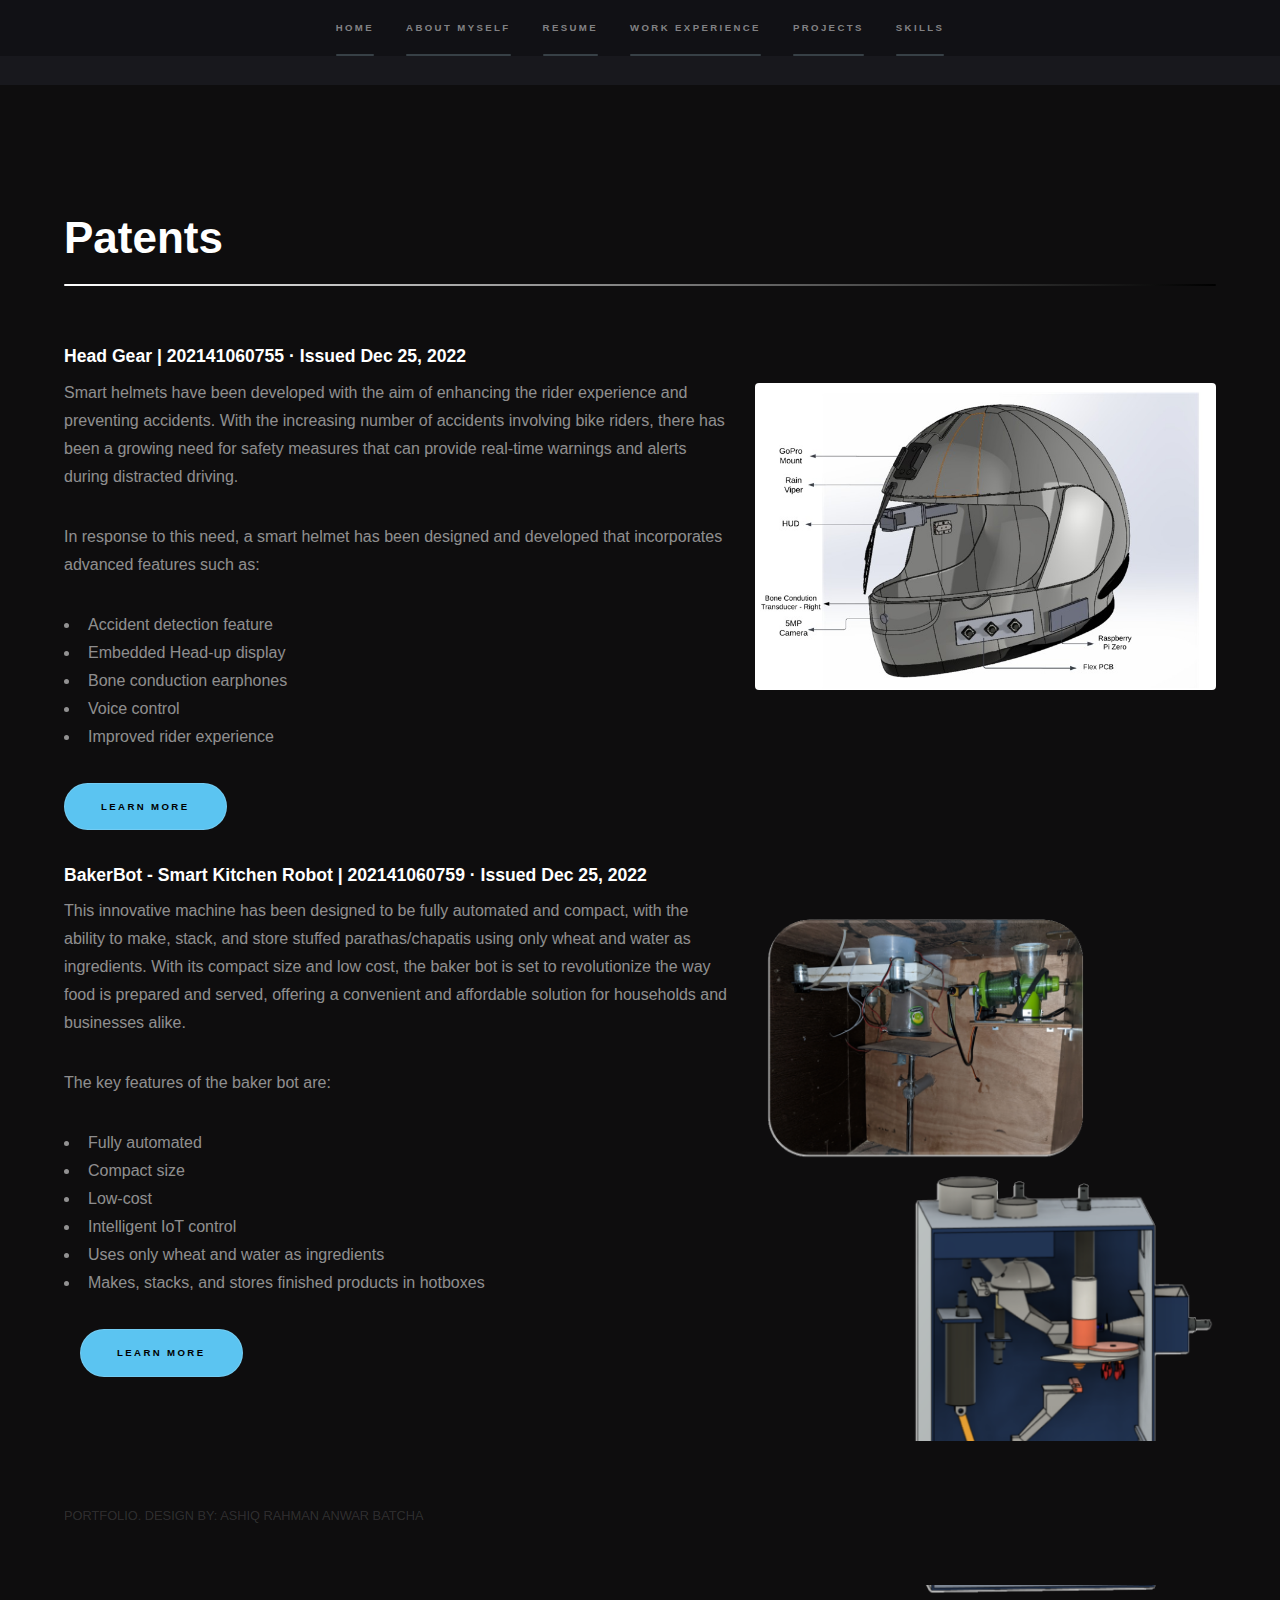
<file: patents.html>
<!DOCTYPE HTML>
<!--
	Hyperspace by HTML5 UP
	html5up.net | @ajlkn
	Free for personal and commercial use under the CCA 3.0 license (html5up.net/license)
-->
<html>
	<head>
		<title>Ashiq Rahman Portfolio</title>
		<meta charset="utf-8" />
		<meta name="viewport" content="width=device-width, initial-scale=1, user-scalable=no" />
		<link rel="stylesheet" href="assets/css/main.css" />
		<noscript><link rel="stylesheet" href="assets/css/noscript.css" /></noscript>
	</head>
	<body class="is-preload">

		<!-- Header -->
			<header id="header">
				<nav>
					<ul>
						<li><a href="index.html">Home</a></li>
					</ul>
				</nav>
			</header>

			<section id="sidebar">
				<div class="inner">
					<nav>
						<ul>
							<li><a href="index.html">Home</a></li>
							<li><a href="about.html">About Myself</a></li>
							<li><a href="resume.html">Resume</a></li>
							<li><a href="internships.html">Work Experience</a></li>
							<li><a href="projects.html">Projects</a></li>
							<li><a href="skills.html">Skills</a></li>
						</ul>
					</nav>
				</div>
			</section>			

		<!-- Wrapper -->
			<div id="wrapper">
				<!-- Main -->
					<section id="main" class="wrapper">
						<div class="inner">
							<h1 class="major">Patents</h1>
							<h3>Head Gear | 202141060755 · Issued Dec 25, 2022</h3>
							<p><span class="image right"><img src="images/patent/Helmet _2.jpeg" alt="" /></span>Smart helmets have been developed with the aim of enhancing the rider experience and preventing accidents. With the increasing number of accidents involving bike riders, there has been a growing need for safety measures that can provide real-time warnings and alerts during distracted driving.</p>
							<p>In response to this need, a smart helmet has been designed and developed that incorporates advanced features such as:</p>
							<ul>
								<li>Accident detection feature</li>
								<li>Embedded Head-up display</li>
								<li>Bone conduction earphones</li>
								<li>Voice control</li>
								<li>Improved rider experience</li>
							</ul>							
							<ul class="actions">
								<li><a href="https://github.com/stark-2000/Head-Gear" class="button primary">Learn More</a></li>
							</ul>
							
							<h3>BakerBot - Smart Kitchen Robot | 202141060759 · Issued Dec 25, 2022</h3>
							<p><span class="image right"><img src="images/patent/ACMM Combined.png" alt="" /></span>This innovative machine has been designed to be fully automated and compact, with the ability to make, stack, and store stuffed parathas/chapatis using only wheat and water as ingredients. With its compact size and low cost, the baker bot is set to revolutionize the way food is prepared and served, offering a convenient and affordable solution for households and businesses alike.</p>
							<p>The key features of the baker bot are:</p>
							<ul>
								<li>Fully automated</li>
								<li>Compact size</li>
								<li>Low-cost</li>
								<li>Intelligent IoT control</li>
								<li>Uses only wheat and water as ingredients</li>
								<li>Makes, stacks, and stores finished products in hotboxes</li>
							</ul>
							<ul class="actions">
								<li><a href="https://github.com/stark-2000/ACMM" class="button primary">Learn More</a></li>
							</ul>
						</div>
					</section>
			</div>

		<!-- Footer -->
		<footer id="footer" class="wrapper style1-alt">
			<div class="inner">
				<ul class="menu">
					<li> PORTFOLIO. DESIGN BY: ASHIQ RAHMAN ANWAR BATCHA</li>
				</ul>
			</div>
		</footer>

		<!-- Scripts -->
			<script src="assets/js/jquery.min.js"></script>
			<script src="assets/js/jquery.scrollex.min.js"></script>
			<script src="assets/js/jquery.scrolly.min.js"></script>
			<script src="assets/js/browser.min.js"></script>
			<script src="assets/js/breakpoints.min.js"></script>
			<script src="assets/js/util.js"></script>
			<script src="assets/js/main.js"></script>

	</body>
</html>
</file>
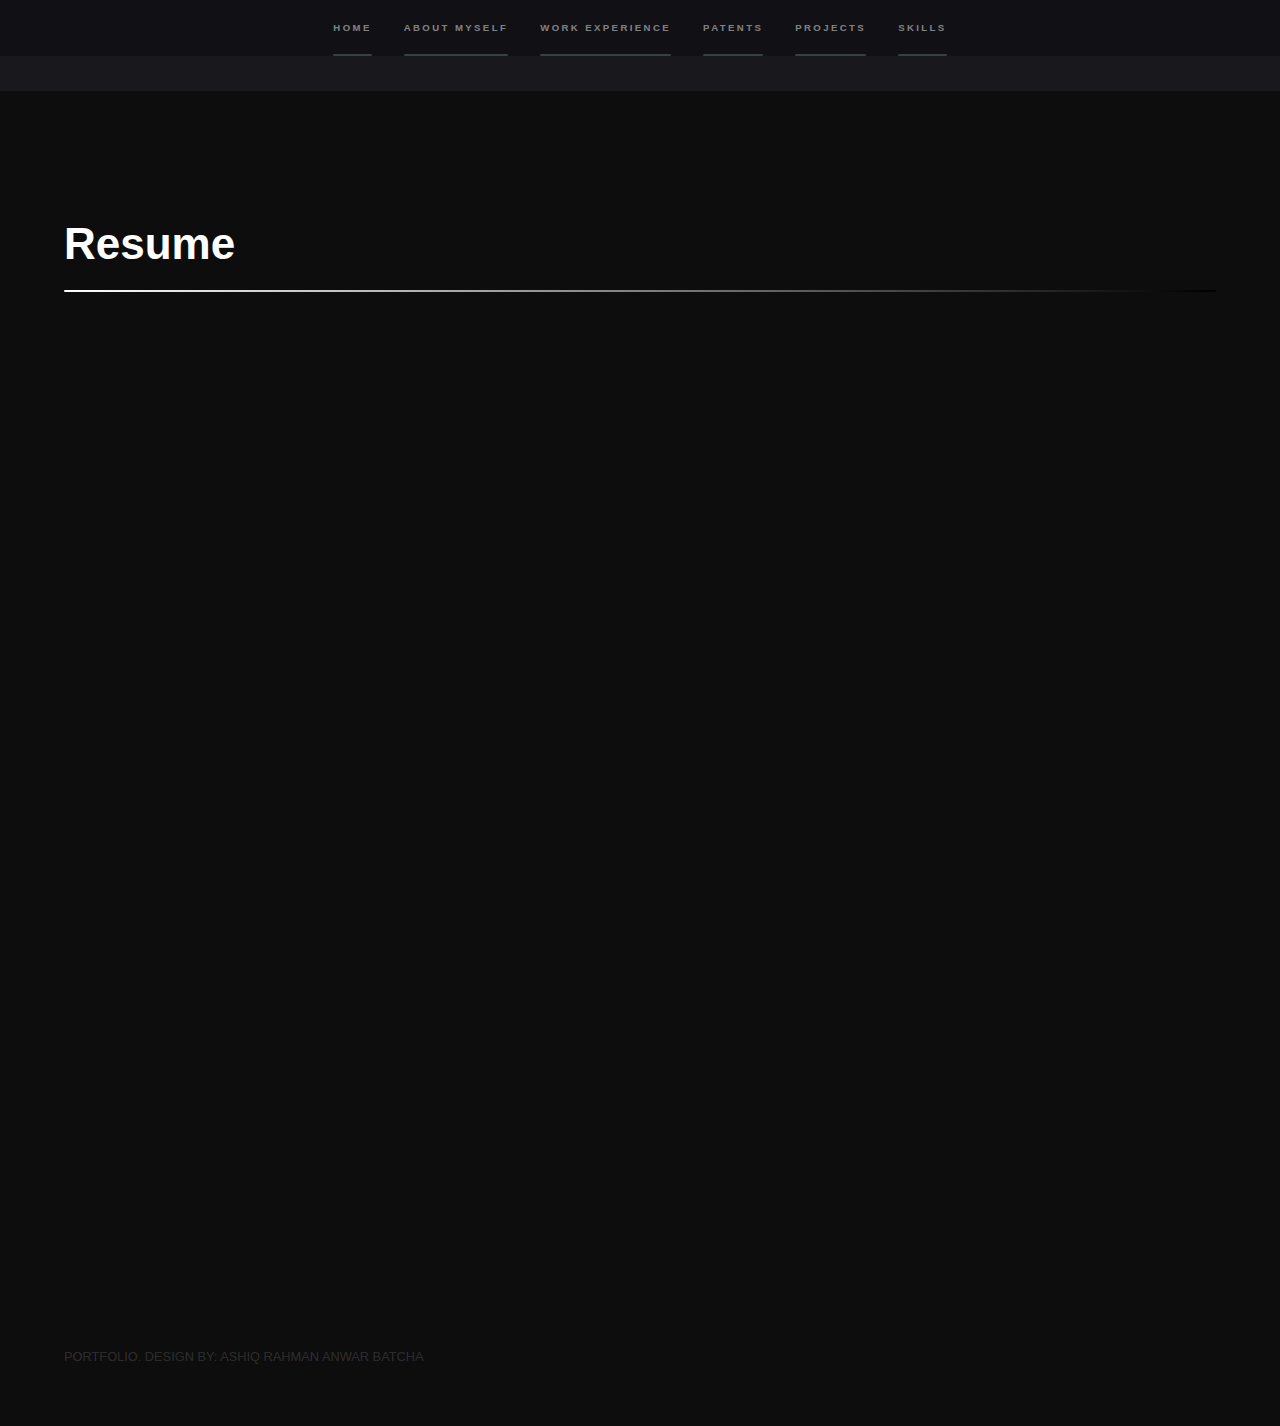
<file: resume.html>
<!DOCTYPE HTML>
<html lang="en">
<head>
    <meta charset="utf-8" />
    <meta name="viewport" content="width=device-width, initial-scale=1, user-scalable=no" />
    <meta name="description" content="Ashiq Rahman Portfolio" />
    <title>Ashiq Rahman Portfolio</title>
    <link rel="icon" href="path/to/favicon.ico" type="image/x-icon" />

    <!-- Stylesheets -->
    <link rel="stylesheet" href="assets/css/main.css" />

    <!-- JavaScript -->
    <script src="assets/js/jquery.min.js" defer></script>
    <script src="assets/js/jquery.scrollex.min.js" defer></script>
    <script src="assets/js/jquery.scrolly.min.js" defer></script>
    <script src="assets/js/browser.min.js" defer></script>
    <script src="assets/js/breakpoints.min.js" defer></script>
    <script src="assets/js/util.js" defer></script>
    <script src="assets/js/main.js" defer></script>
</head>

<body class="is-preload">
    <!-- Header -->
    <header id="header">
        <a href="index.html" class="title">Home</a>
        <nav>
            <ul>
                <li><a href="index.html">Home</a></li>
            </ul>
        </nav>
    </header>

    <!-- Sidebar -->
    <section id="sidebar">
        <div class="inner">
            <nav>
                <ul>
                    <li><a href="index.html">Home</a></li>
                    <li><a href="about.html">About Myself</a></li>
                    <li><a href="internships.html">Work Experience</a></li>
                    <li><a href="patents.html">Patents</a></li>
                    <li><a href="projects.html">Projects</a></li>
                    <li><a href="skills.html">Skills</a></li>
                </ul>
            </nav>
        </div>
    </section>

    <!-- Wrapper -->
    <div id="wrapper">
        <!-- Main -->
        <section id="main" class="wrapper">
            <div class="inner">
                <h1 class="major">Resume</h1>
                <div class="embed-responsive embed-responsive-4by3" style="overflow: auto; height: 100vh;">
                    <iframe class="embed-responsive-item" src="images/personal/Ashiq_Rahman_Anwar_Batcha_Resume.pdf" style="width:100%; height:100%;" alt="Resume"></iframe>
                </div>
            </div>
        </section>
    </div>

    <!-- Footer -->
    <footer id="footer" class="wrapper style1-alt">
        <div class="inner">
            <ul class="menu">
                <li> PORTFOLIO. DESIGN BY: ASHIQ RAHMAN ANWAR BATCHA</li>
            </ul>
        </div>
    </footer>
</body>
</html>
</file>
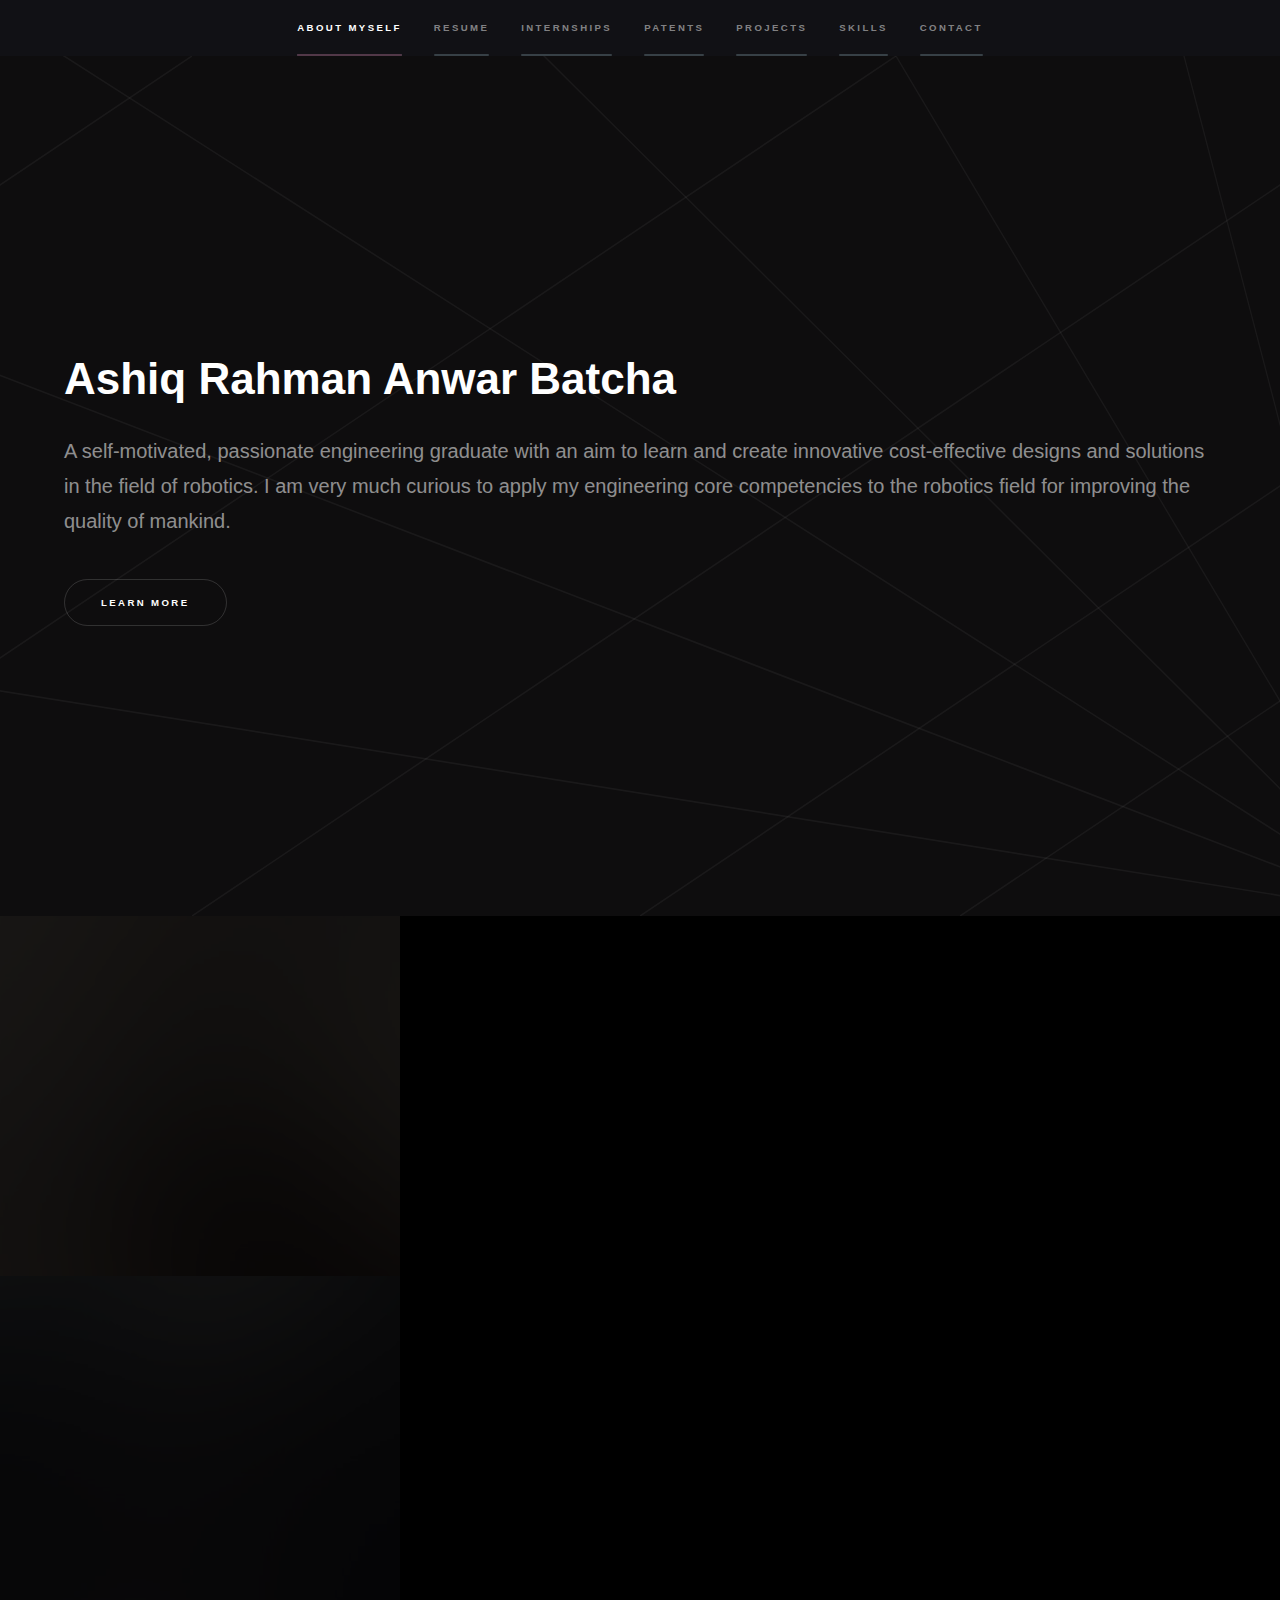
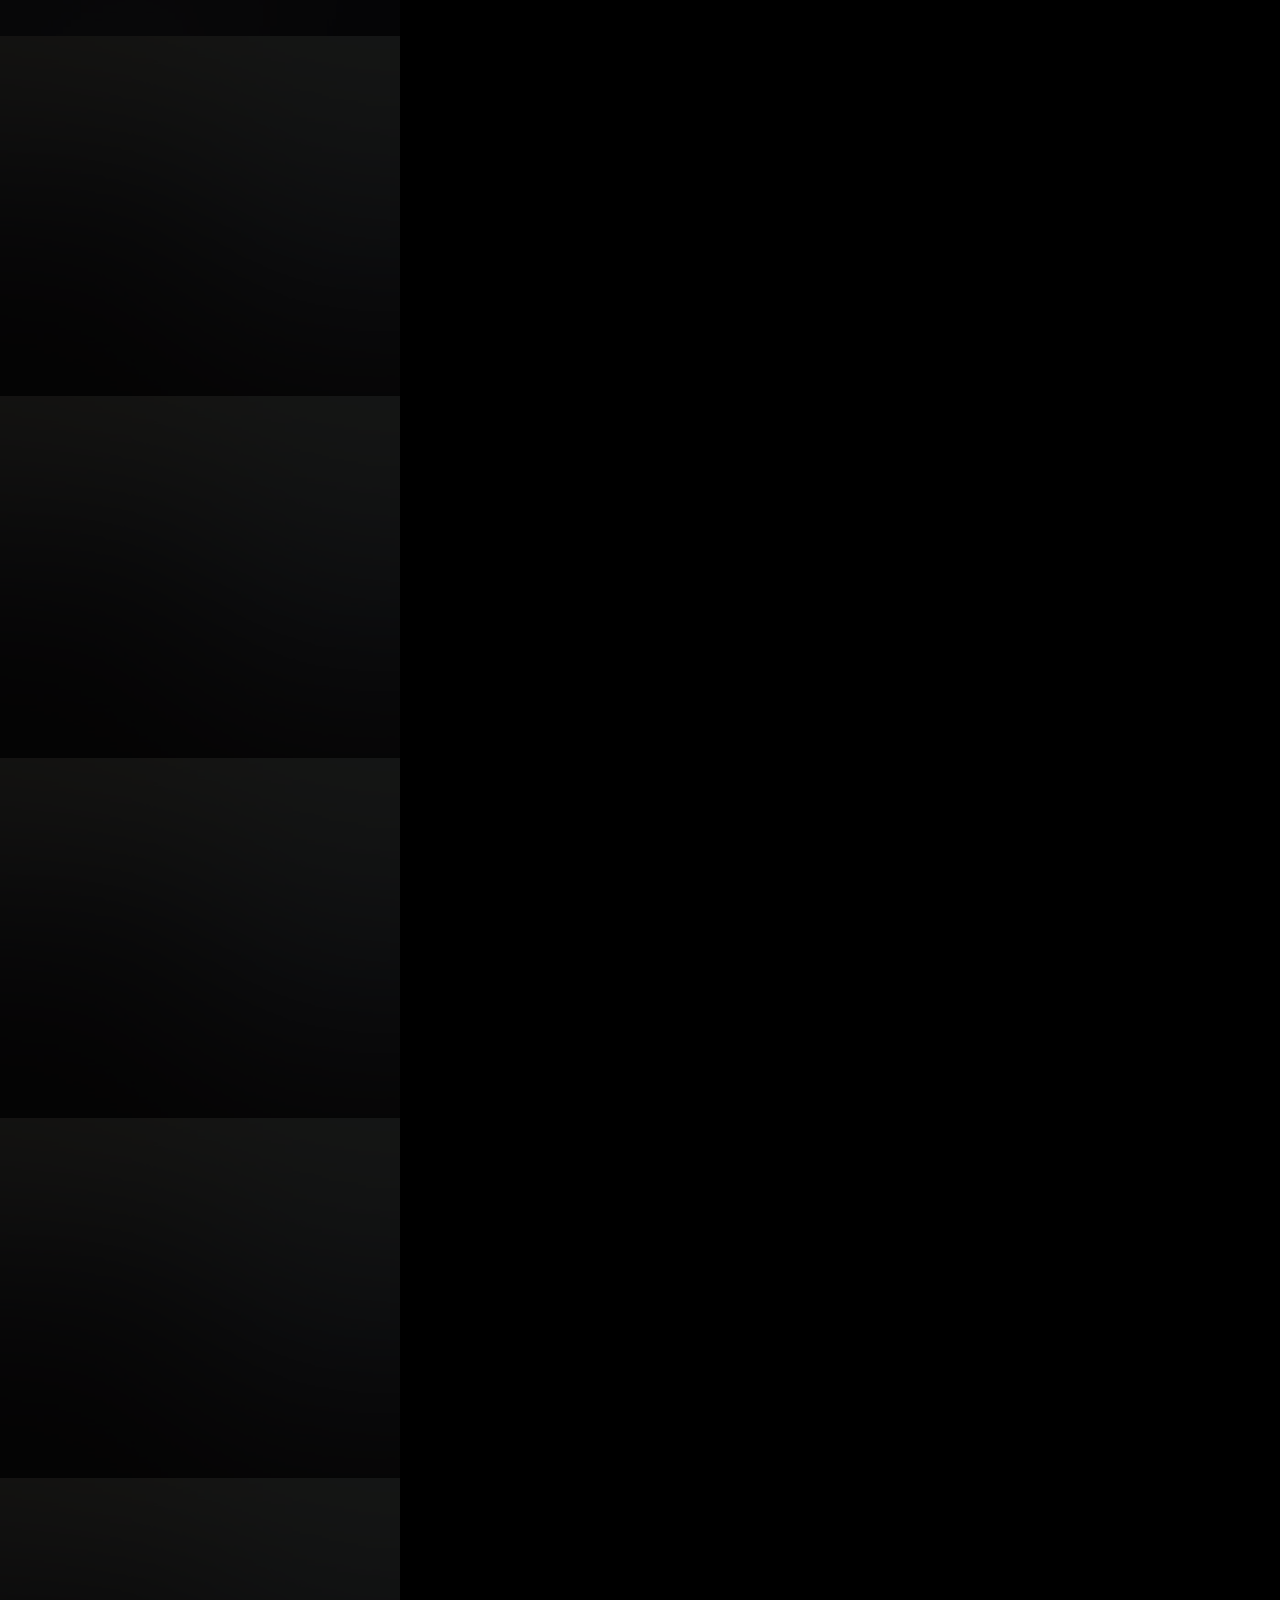
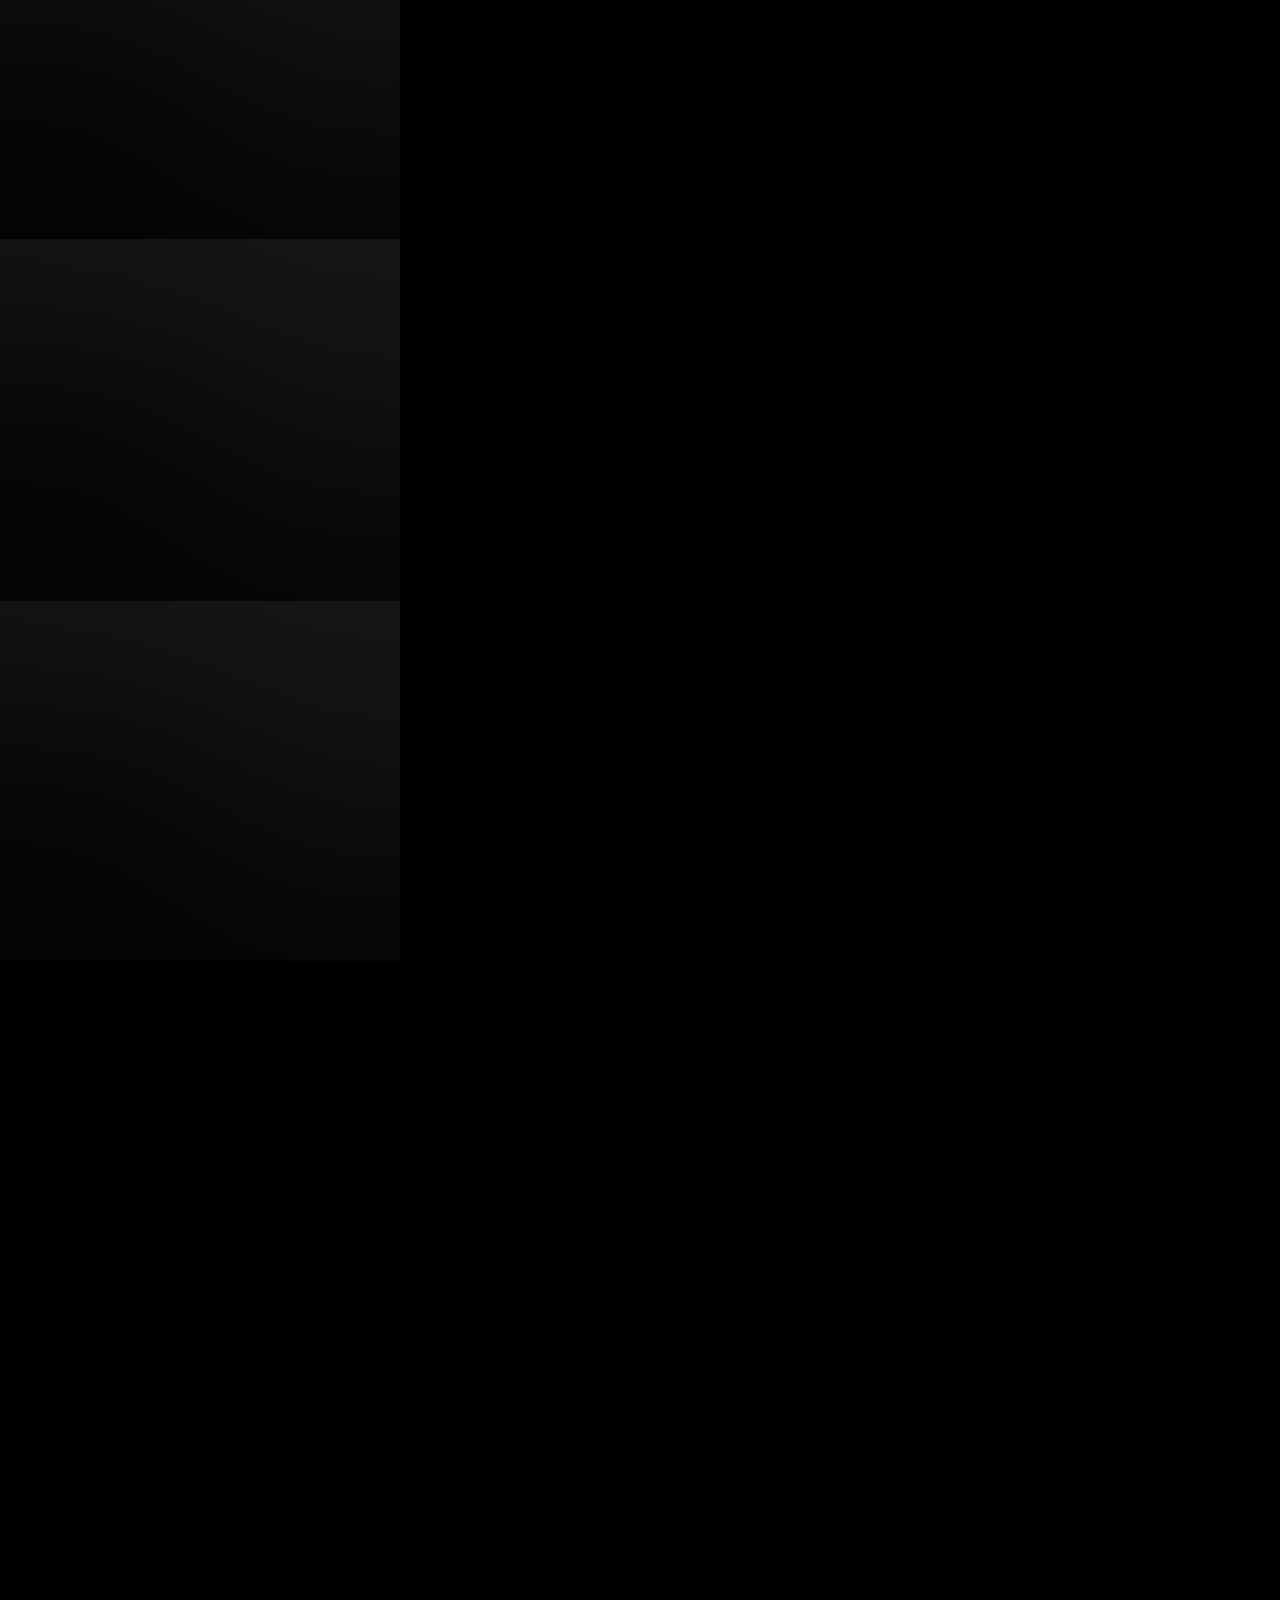
<file: sample_index.html>
<!DOCTYPE HTML>
<!--
	Hyperspace by HTML5 UP
	html5up.net | @ajlkn
	Free for personal and commercial use under the CCA 3.0 license (html5up.net/license)
-->
<html>
	<head>
		<title>Hyperspace by HTML5 UP</title>
		<meta charset="utf-8" />
		<meta name="viewport" content="width=device-width, initial-scale=1, user-scalable=no" />
		<link rel="stylesheet" href="assets/css/main.css" />
		<noscript><link rel="stylesheet" href="assets/css/noscript.css" /></noscript>
	</head>
	<body class="is-preload">

		<!-- Sidebar -->
			<section id="sidebar">
				<div class="inner">
					<nav>
						<ul>
							<li><a href="#intro">About Myself</a></li>
							<li><a href="resume.html">Resume</a></li>
							<li><a href="#seven">Internships</a></li>
							<li><a href="#two">Patents</a></li>
							<li><a href="#three">Projects</a></li>
							<li><a href="#eight">Skills</a></li>
							<li><a href="#nine">Contact</a></li>
						</ul>
					</nav>
				</div>
			</section>

		<!-- Wrapper -->
			<div id="wrapper">

				<!-- Intro -->
					<section id="intro" class="wrapper style1 fullscreen fade-up">
						<div class="inner">
							<h1>Ashiq Rahman Anwar Batcha</h1>
							<p>A self-motivated, passionate engineering graduate with an aim to learn and create innovative 
								cost-effective designs and solutions in the field of robotics. I am very much curious to 
								apply my engineering core competencies to the robotics field for improving the quality of 
								mankind. </p>
							<ul class="actions">
								<li><a href="#one" class="button scrolly">Learn more</a></li>
							</ul>
						</div>
					</section>

				<!-- One -->
					<section id="one" class="wrapper style2 spotlights">
						<section>
							<a href="#" class="image"><img src="images/pic01.jpg" alt="" data-position="center center" /></a>
							<div class="content">
								<div class="inner">
									<h2>Intelligent Line Marking Bot</h2>
									<p>Phasellus convallis elit id ullamcorper pulvinar. Duis aliquam turpis mauris, eu ultricies erat malesuada quis. Aliquam dapibus.</p>
									<ul class="actions">
										<li><a href="generic.html" class="button">Learn more</a></li>
									</ul>
								</div>
							</div>
						</section>
						<section>
							<a href="#" class="image"><img src="images/pic02.jpg" alt="" data-position="top center" /></a>
							<div class="content">
								<div class="inner">
									<h2>Borewell Rescue Bot</h2>
									<p>Phasellus convallis elit id ullamcorper pulvinar. Duis aliquam turpis mauris, eu ultricies erat malesuada quis. Aliquam dapibus.</p>
									<ul class="actions">
										<li><a href="generic.html" class="button">Learn more</a></li>
									</ul>
								</div>
							</div>
						</section>
						<section>
							<a href="#" class="image"><img src="images/pic03.jpg" alt="" data-position="25% 25%" /></a>
							<div class="content">
								<div class="inner">
									<h2>Borewell Rescue Bot</h2>
									<p>Phasellus convallis elit id ullamcorper pulvinar. Duis aliquam turpis mauris, eu ultricies erat malesuada quis. Aliquam dapibus.</p>
									<ul class="actions">
										<li><a href="generic.html" class="button">Learn more</a></li>
									</ul>
								</div>
							</div>
						</section>
						<section>
							<a href="#" class="image"><img src="images/pic03.jpg" alt="" data-position="25% 25%" /></a>
							<div class="content">
								<div class="inner">
									<h2>Design and Fabrication of a 3-UPS 1-UPU Parallel Manipulator</h2>
									<p>Phasellus convallis elit id ullamcorper pulvinar. Duis aliquam turpis mauris, eu ultricies erat malesuada quis. Aliquam dapibus.</p>
									<ul class="actions">
										<li><a href="generic.html" class="button">Learn more</a></li>
									</ul>
								</div>
							</div>
						</section>
						<section>
							<a href="#" class="image"><img src="images/pic03.jpg" alt="" data-position="25% 25%" /></a>
							<div class="content">
								<div class="inner">
									<h2>ScavengeX (Manhole operating bot)</h2>
									<p>Phasellus convallis elit id ullamcorper pulvinar. Duis aliquam turpis mauris, eu ultricies erat malesuada quis. Aliquam dapibus.</p>
									<ul class="actions">
										<li><a href="generic.html" class="button">Learn more</a></li>
									</ul>
								</div>
							</div>
						</section>
						<section>
							<a href="#" class="image"><img src="images/pic03.jpg" alt="" data-position="25% 25%" /></a>
							<div class="content">
								<div class="inner">
									<h2>Head Safe - Accident prevention Smart Helmet</h2>
									<p>Phasellus convallis elit id ullamcorper pulvinar. Duis aliquam turpis mauris, eu ultricies erat malesuada quis. Aliquam dapibus.</p>
									<ul class="actions">
										<li><a href="generic.html" class="button">Learn more</a></li>
									</ul>
								</div>
							</div>
						</section>
						<section>
							<a href="#" class="image"><img src="images/pic03.jpg" alt="" data-position="25% 25%" /></a>
							<div class="content">
								<div class="inner">
									<h2>Autonomous Package Delivery Drone - Robotics Club of CEG</h2>
									<p>Phasellus convallis elit id ullamcorper pulvinar. Duis aliquam turpis mauris, eu ultricies erat malesuada quis. Aliquam dapibus.</p>
									<ul class="actions">
										<li><a href="generic.html" class="button">Learn more</a></li>
									</ul>
								</div>
							</div>
						</section>
						<section>
							<a href="#" class="image"><img src="images/pic03.jpg" alt="" data-position="25% 25%" /></a>
							<div class="content">
								<div class="inner">
									<h2>Industrial Automation using UR5 - eYantra - IIT Bombay Robotics competition</h2>
									<p>Phasellus convallis elit id ullamcorper pulvinar. Duis aliquam turpis mauris, eu ultricies erat malesuada quis. Aliquam dapibus.</p>
									<ul class="actions">
										<li><a href="generic.html" class="button">Learn more</a></li>
									</ul>
								</div>
							</div>
						</section>
						<section>
							<a href="#" class="image"><img src="images/pic03.jpg" alt="" data-position="25% 25%" /></a>
							<div class="content">
								<div class="inner">
									<h2>E-Transmission - Kurukshetra CEG</h2>
									<p>Phasellus convallis elit id ullamcorper pulvinar. Duis aliquam turpis mauris, eu ultricies erat malesuada quis. Aliquam dapibus.</p>
									<ul class="actions">
										<li><a href="generic.html" class="button">Learn more</a></li>
									</ul>
								</div>
							</div>
						</section>
					</section>

				<!-- Two -->
					<section id="two" class="wrapper style3 fade-up">
						<div class="inner">
							<h2>What we do</h2>
							<p>Phasellus convallis elit id ullamcorper pulvinar. Duis aliquam turpis mauris, eu ultricies erat malesuada quis. Aliquam dapibus, lacus eget hendrerit bibendum, urna est aliquam sem, sit amet imperdiet est velit quis lorem.</p>
							<div class="features">
								<section>
									<span class="icon solid major fa-code"></span>
									<h3>ONE</h3>
									<p>Phasellus convallis elit id ullam corper amet et pulvinar. Duis aliquam turpis mauris, sed ultricies erat dapibus.</p>
								</section>
								<section>
									<span class="icon solid major fa-lock"></span>
									<h3>TWO</h3>
									<p>Phasellus convallis elit id ullam corper amet et pulvinar. Duis aliquam turpis mauris, sed ultricies erat dapibus.</p>
								</section>
								<section>
									<span class="icon solid major fa-cog"></span>
									<h3>THREE</h3>
									<p>Phasellus convallis elit id ullam corper amet et pulvinar. Duis aliquam turpis mauris, sed ultricies erat dapibus.</p>
								</section>
								<section>
									<span class="icon solid major fa-desktop"></span>
									<h3>FOUR</h3>
									<p>Phasellus convallis elit id ullam corper amet et pulvinar. Duis aliquam turpis mauris, sed ultricies erat dapibus.</p>
								</section>
								<section>
									<span class="icon solid major fa-link"></span>
									<h3>FIVE</h3>
									<p>Phasellus convallis elit id ullam corper amet et pulvinar. Duis aliquam turpis mauris, sed ultricies erat dapibus.</p>
								</section>
								<section>
									<span class="icon major fa-gem"></span>
									<h3>SIX</h3>
									<p>Phasellus convallis elit id ullam corper amet et pulvinar. Duis aliquam turpis mauris, sed ultricies erat dapibus.</p>
								</section>
							</div>
							<ul class="actions">
								<li><a href="generic.html" class="button">Learn more</a></li>
							</ul>
						</div>
					</section>

				<!-- Three -->
					<section id="three" class="wrapper style1 fade-up">
						<div class="inner">
							<h2>Get in touch</h2>
							<p>Phasellus convallis elit id ullamcorper pulvinar. Duis aliquam turpis mauris, eu ultricies erat malesuada quis. Aliquam dapibus, lacus eget hendrerit bibendum, urna est aliquam sem, sit amet imperdiet est velit quis lorem.</p>
							<div class="split style1">
								<section>
									<form method="post" action="#">
										<div class="fields">
											<div class="field half">
												<label for="name">Name</label>
												<input type="text" name="name" id="name" />
											</div>
											<div class="field half">
												<label for="email">Email</label>
												<input type="text" name="email" id="email" />
											</div>
											<div class="field">
												<label for="message">Message</label>
												<textarea name="message" id="message" rows="5"></textarea>
											</div>
										</div>
										<ul class="actions">
											<li><a href="" class="button submit">Send Message</a></li>
										</ul>
									</form>
								</section>
								<section>
									<ul class="contact">
										<li>
											<h3>Address</h3>
											<span>Brooklyn New York 11201<br />
											USA</span>
										</li>
										<li>
											<h3>Email</h3>
											<a href="#">ashiq.rahman@nyu.edu</a>
										</li>
										<li>
											<h3>Phone</h3>
											<span>(551) 344-6796</span>
										</li>
										<li>
											<h3>Social</h3>
											<ul class="icons">
												<li><a href="https://github.com/ashiqrahmana" class="icon brands fa-github"><span class="label">GitHub</span></a></li>
												<li><a href="https://www.linkedin.com/in/ashiq-rahman-742001/" class="icon brands fa-linkedin-in"><span class="label">LinkedIn</span></a></li>
											</ul>
										</li>
									</ul>
								</section>
							</div>
						</div>
					</section>

			</div>

		<!-- Footer -->
			<footer id="footer" class="wrapper style1-alt">
				<div class="inner">
					<ul class="menu">
						<li>&copy; Untitled. All rights reserved.</li><li>Design: <a href="http://html5up.net">HTML5 UP</a></li>
					</ul>
				</div>
			</footer>

		<!-- Scripts -->
			<script src="assets/js/jquery.min.js"></script>
			<script src="assets/js/jquery.scrollex.min.js"></script>
			<script src="assets/js/jquery.scrolly.min.js"></script>
			<script src="assets/js/browser.min.js"></script>
			<script src="assets/js/breakpoints.min.js"></script>
			<script src="assets/js/util.js"></script>
			<script src="assets/js/main.js"></script>

	</body>
</html>
</file>
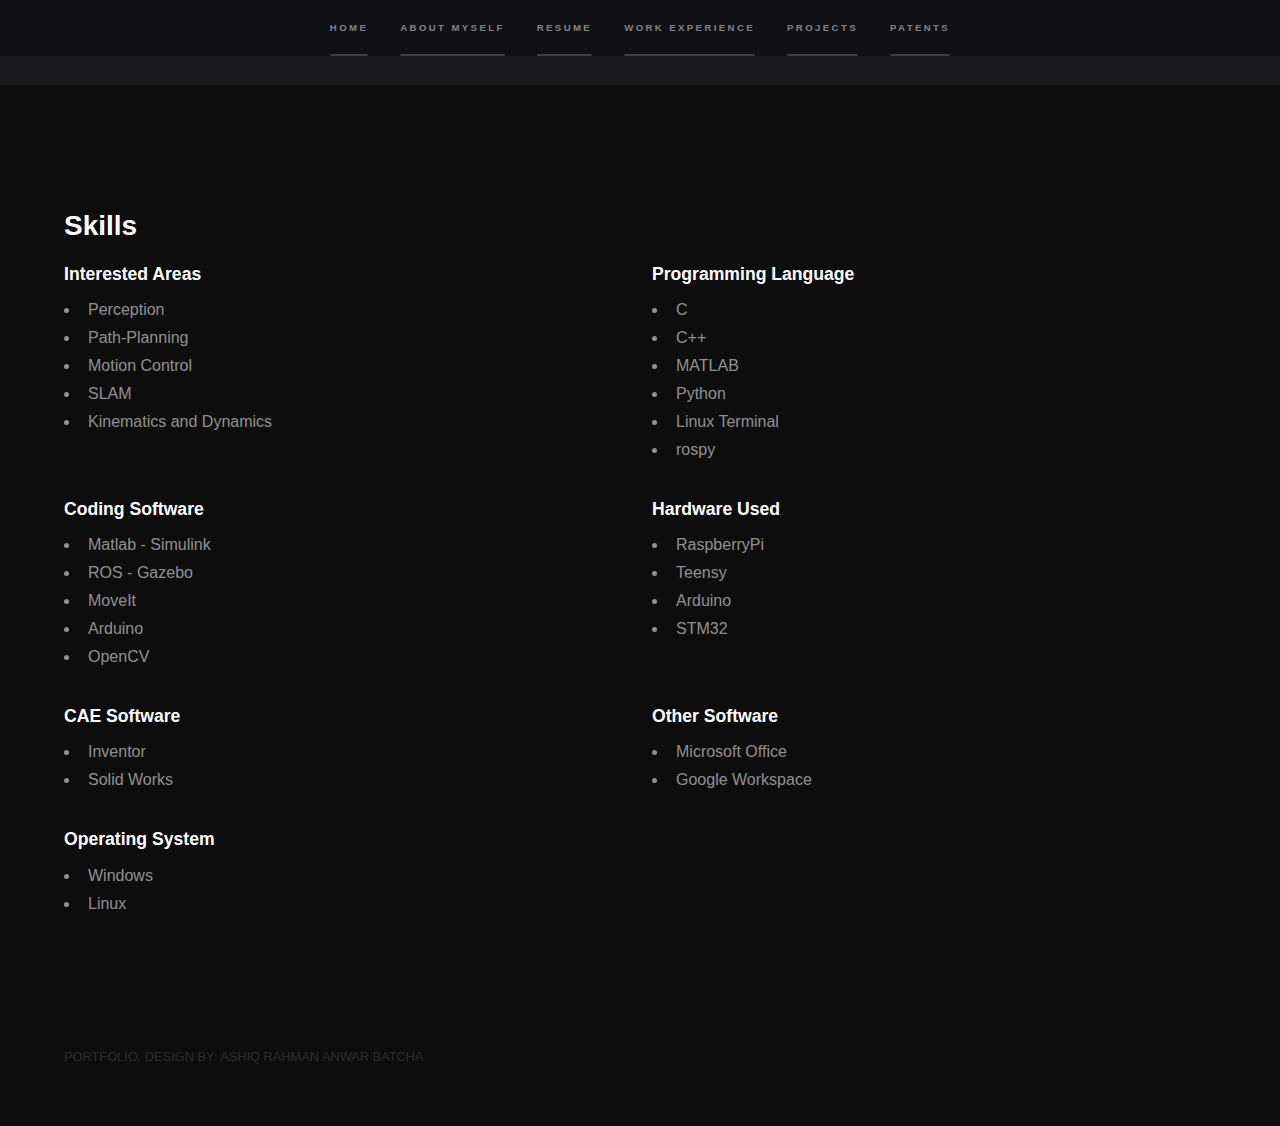
<file: skills.html>
<!DOCTYPE HTML>
<!--
	Hyperspace by HTML5 UP
	html5up.net | @ajlkn
	Free for personal and commercial use under the CCA 3.0 license (html5up.net/license)
-->
<html>
	<head>
		<title>Ashiq Rahman Portfolio</title>
		<meta charset="utf-8" />
		<meta name="viewport" content="width=device-width, initial-scale=1, user-scalable=no" />
		<link rel="stylesheet" href="assets/css/main.css" />
		<noscript><link rel="stylesheet" href="assets/css/noscript.css" /></noscript>
	</head>
	<body class="is-preload">

		<!-- Header -->
			<header id="header">
				<nav>
					<ul>
						<li><a href="index.html">Home</a></li>
					</ul>
				</nav>
			</header>

		<!-- Sidebar -->
		<section id="sidebar">
			<div class="inner">
				<nav>
					<ul>
						<li><a href="index.html">Home</a></li>						
						<li><a href="about.html">About Myself</a></li>
						<li><a href="resume.html">Resume</a></li>
						<li><a href="internships.html">Work Experience</a></li>
						<li><a href="projects.html">Projects</a></li>
						<li><a href="patents.html">Patents</a></li>
					</ul>
				</nav>
			</div>
		</section>

		<!-- Wrapper -->
			<div id="wrapper">

				<!-- Main -->
					<section id="main" class="wrapper">
						<div class="inner">
							<h2>Skills</h2>
							<div class="row">
								<div class="col-6 col-12-medium">
									<h3>Interested Areas</h3>
									<ul>
										<li>Perception</li>
										<li>Path-Planning</li>
										<li>Motion Control</li>
										<li>SLAM</li>
										<li>Kinematics and Dynamics</li>
									</ul>
								</div>
								<div class="col-6 col-12-medium">
									<h3>Programming Language</h3>
									<ul>
										<li>C</li>
										<li>C++</li>
										<li>MATLAB</li>
										<li>Python</li>
										<li>Linux Terminal</li>
										<li>rospy</li>
									</ul>
								</div>
							</div>
							<div class="row">
								<div class="col-6 col-12-medium">
									<h3>Coding Software</h3>
									<ul>
										<li>Matlab - Simulink</li>
										<li>ROS - Gazebo</li>
										<li>MoveIt</li>
										<li>Arduino</li>
										<li>OpenCV</li>
									</ul>
								</div>
								<div class="col-6 col-12-medium">
									<h3>Hardware Used</h3>
									<ul>
										<li>RaspberryPi</li>
										<li>Teensy</li>
										<li>Arduino</li>
										<li>STM32</li>
									</ul>
								</div>
							</div>
							<div class="row">
								<div class="col-6 col-12-medium">
									<h3>CAE Software</h3>
									<ul>
										<li>Inventor</li>
										<li>Solid Works</li>
									</ul>
								</div>
								<div class="col-6 col-12-medium">
									<h3>Other Software</h3>
									<ul>
										<li>Microsoft Office</li>
										<li>Google Workspace</li>
									</ul>
								</div>
								<div class="col-6 col-12-medium">
									<h3>Operating System</h3>
									<ul>
										<li>Windows</li>
										<li>Linux</li>
									</ul>			
								</div>
							</div>
						</div>
					</section>
			</div>

		<!-- Footer -->
		<footer id="footer" class="wrapper style1-alt">
			<div class="inner">
				<ul class="menu">
					<li> PORTFOLIO. DESIGN BY: ASHIQ RAHMAN ANWAR BATCHA</li>
				</ul>
			</div>
		</footer>

		<!-- Scripts -->
			<script src="assets/js/jquery.min.js"></script>
			<script src="assets/js/jquery.scrollex.min.js"></script>
			<script src="assets/js/jquery.scrolly.min.js"></script>
			<script src="assets/js/browser.min.js"></script>
			<script src="assets/js/breakpoints.min.js"></script>
			<script src="assets/js/util.js"></script>
			<script src="assets/js/main.js"></script>

	</body>
</html>
</file>
<file: assets/css/noscript.css>
/*
	Hyperspace by HTML5 UP
	html5up.net | @ajlkn
	Free for personal and commercial use under the CCA 3.0 license (html5up.net/license)
*/

/* Spotlights */

	.spotlights > section > .image:before {
		opacity: 0 !important;
	}

	.spotlights > section > .content > .inner {
		-moz-transform: none !important;
		-webkit-transform: none !important;
		-ms-transform: none !important;
		transform: none !important;
		opacity: 1 !important;
	}

/* Wrapper */

	.wrapper > .inner {
		opacity: 1 !important;
		-moz-transform: none !important;
		-webkit-transform: none !important;
		-ms-transform: none !important;
		transform: none !important;
	}

/* Sidebar */

	#sidebar > .inner {
		opacity: 1 !important;
	}

	#sidebar nav > ul > li {
		-moz-transform: none !important;
		-webkit-transform: none !important;
		-ms-transform: none !important;
		transform: none !important;
		opacity: 1 !important;
	}
</file>
<file: assets/css/main.css>
@import url(fontawesome-all.min.css);

/*
	Hyperspace by HTML5 UP
	html5up.net | @ajlkn
	Free for personal and commercial use under the CCA 3.0 license (html5up.net/license)
*/

html, body, div, span, applet, object,
iframe, h1, h2, h3, h4, h5, h6, p, blockquote,
pre, a, abbr, acronym, address, big, cite,
code, del, dfn, em, img, ins, kbd, q, s, samp,
small, strike, strong, sub, sup, tt, var, b,
u, i, center, dl, dt, dd, ol, ul, li, fieldset,
form, label, legend, table, caption, tbody,
tfoot, thead, tr, th, td, article, aside,
canvas, details, embed, figure, figcaption,
footer, header, hgroup, menu, nav, output, ruby,
section, summary, time, mark, audio, video {
	margin: 0;
	padding: 0;
	border: 0;
	font-size: 100%;
	font: inherit;
	vertical-align: baseline;}

article, aside, details, figcaption, figure,
footer, header, hgroup, menu, nav, section {
	display: block;}

body {
	line-height: 1;
}

ol, ul {
	list-style: none;
}

blockquote, q {
	quotes: none;
}

	blockquote:before, blockquote:after, q:before, q:after {
		content: '';
		content: none;
	}

table {
	border-collapse: collapse;
	border-spacing: 0;
}

body {
	-webkit-text-size-adjust: none;
}

mark {
	background-color: transparent;
	color: inherit;
}

input::-moz-focus-inner {
	border: 0;
	padding: 0;
}

input, select, textarea {
	-moz-appearance: none;
	-webkit-appearance: none;
	-ms-appearance: none;
	appearance: none;
}

/* Basic */

	@-ms-viewport {
		width: device-width;
	}

	body {
		-ms-overflow-style: scrollbar;
	}

	@media screen and (max-width: 480px) {

		html, body {
			min-width: 320px;
		}

	}

	html {
		box-sizing: border-box;
	}

	*, *:before, *:after {
		box-sizing: inherit;
	}
	
	body {
		background: #0e0d0e;		/* color-edit Background Color for all Pages except Home*/
	}

		body.is-preload *, body.is-preload *:before, body.is-preload *:after {
			-moz-animation: none !important;
			-webkit-animation: none !important;
			-ms-animation: none !important;
			animation: none !important;
			-moz-transition: none !important;
			-webkit-transition: none !important;
			-ms-transition: none !important;
			transition: none !important;
		}

/* Type */
 /* text color*/
	body, input, select, textarea {
		color: rgba(255, 255, 255, 0.55);
		font-family: Arial, Helvetica, sans-serif;
		font-size: 16.5pt;
		font-weight: normal;
		line-height: 1.75;
	}

		@media screen and (max-width: 1680px) {

			body, input, select, textarea {
				font-size: 13pt;
			}

		}

		@media screen and (max-width: 1280px) {

			body, input, select, textarea {
				font-size: 12pt;
			}

		}

		@media screen and (max-width: 360px) {

			body, input, select, textarea {
				font-size: 11pt;
			}

		}

	a {
		-moz-transition: color 0.2s ease, border-bottom-color 0.2s ease;
		-webkit-transition: color 0.2s ease, border-bottom-color 0.2s ease;
		-ms-transition: color 0.2s ease, border-bottom-color 0.2s ease;
		transition: color 0.2s ease, border-bottom-color 0.2s ease;
		border-bottom: dotted 1px rgba(255, 255, 255, 0.35);
		color: inherit;
		text-decoration: none;
	}

		a:hover {
			border-bottom-color: transparent;
			color: #ffffff;
		}

	strong, b {
		color: #ffffff;
		font-weight: bold;
	}

	em, i {
		font-style: italic;
	}

	p {
		margin: 0 0 2em 0;
	}

	h1, h2, h3, h4, h5, h6 {
		color: #ffffff;
		font-weight: bold;
		line-height: 1.5;
		margin: 0 0 0.5em 0;
	}

		h1 a, h2 a, h3 a, h4 a, h5 a, h6 a {
			color: inherit;
			text-decoration: none;
		}

	h1 {
		font-size: 2.75em;
	}

		h1.major {
			margin: 0 0 1.3em 0;
			position: relative;
			padding-bottom: 0.35em;
		}

			h1.major:after {
				background-image: -moz-linear-gradient(to right, #000000, #ffffff);
				background-image: -webkit-linear-gradient(to right, #000000, #ffffff);
				background-image: -ms-linear-gradient(to right, #000000, #ffffff);
				background-image: linear-gradient(to right, #ffffff, #000000);    		/* color-edit The line under main heading gradient */ 
				-moz-transition: max-width 0.2s ease;
				-webkit-transition: max-width 0.2s ease;
				-ms-transition: max-width 0.2s ease;
				transition: max-width 0.2s ease;
				border-radius: 0.2em;
				bottom: 0;
				content: '';
				height: 0.05em;
				position: absolute;
				right: 0;
				width: 100%;
			}

	h2 {
		font-size: 1.75em;
	}

	h3 {
		font-size: 1.1em;
	}

	h4 {
		font-size: 1em;
	}

	h5 {
		font-size: 0.8em;
	}

	h6 {
		font-size: 0.6em;
	}

	@media screen and (max-width: 736px) {

		h1 {
			font-size: 2em;
		}

		h2 {
			font-size: 1.25em;
		}

		h3 {
			font-size: 1em;
		}

		h4 {
			font-size: 0.8em;
		}

		h5 {
			font-size: 0.6em;
		}

		h6 {
			font-size: 0.6em;
		}

	}

	sub {
		font-size: 0.8em;
		position: relative;
		top: 0.5em;
	}

	sup {
		font-size: 0.8em;
		position: relative;
		top: -0.5em;
	}

	blockquote {
		border-left: solid 4px rgba(255, 255, 255, 0.15);
		font-style: italic;
		margin: 0 0 2em 0;
		padding: 0.5em 0 0.5em 2em;
	}

	code {
		background: rgba(255, 255, 255, 0.05);
		border-radius: 0.25em;
		border: solid 1px rgba(255, 255, 255, 0.15);
		font-family: "Courier New", monospace;
		font-size: 0.9em;
		margin: 0 0.25em;
		padding: 0.25em 0.65em;
	}

	pre {
		-webkit-overflow-scrolling: touch;
		font-family: "Courier New", monospace;
		font-size: 0.9em;
		margin: 0 0 2em 0;
	}

		pre code {
			display: block;
			line-height: 1.75em;
			padding: 1em 1.5em;
			overflow-x: auto;
		}

	hr {
		border: 0;
		border-bottom: solid 1px rgba(255, 255, 255, 0.15);
		margin: 2em 0;
	}

		hr.major {
			margin: 3em 0;
		}

	.align-left {
		text-align: left;
	}

	.align-center {
		text-align: center;
	}

	.align-right {
		text-align: right;
	}

/* Row */

	.row {
		display: flex;
		flex-wrap: wrap;
		box-sizing: border-box;
		align-items: stretch;
	}

		.row > * {
			box-sizing: border-box;
		}

		.row.gtr-uniform > * > :last-child {
			margin-bottom: 0;
		}

		.row.aln-left {
			justify-content: flex-start;
		}

		.row.aln-center {
			justify-content: center;
		}

		.row.aln-right {
			justify-content: flex-end;
		}

		.row.aln-top {
			align-items: flex-start;
		}

		.row.aln-middle {
			align-items: center;
		}

		.row.aln-bottom {
			align-items: flex-end;
		}

		.row > .imp {
			order: -1;
		}

		.row > .col-1 {
			width: 8.33333%;
		}

		.row > .off-1 {
			margin-left: 8.33333%;
		}

		.row > .col-2 {
			width: 16.66667%;
		}

		.row > .off-2 {
			margin-left: 16.66667%;
		}

		.row > .col-3 {
			width: 25%;
		}

		.row > .off-3 {
			margin-left: 25%;
		}

		.row > .col-4 {
			width: 33.33333%;
		}

		.row > .off-4 {
			margin-left: 33.33333%;
		}

		.row > .col-5 {
			width: 41.66667%;
		}

		.row > .off-5 {
			margin-left: 41.66667%;
		}

		.row > .col-6 {
			width: 50%;
		}

		.row > .off-6 {
			margin-left: 50%;
		}

		.row > .col-7 {
			width: 58.33333%;
		}

		.row > .off-7 {
			margin-left: 58.33333%;
		}

		.row > .col-8 {
			width: 66.66667%;
		}

		.row > .off-8 {
			margin-left: 66.66667%;
		}

		.row > .col-9 {
			width: 75%;
		}

		.row > .off-9 {
			margin-left: 75%;
		}

		.row > .col-10 {
			width: 83.33333%;
		}

		.row > .off-10 {
			margin-left: 83.33333%;
		}

		.row > .col-11 {
			width: 91.66667%;
		}

		.row > .off-11 {
			margin-left: 91.66667%;
		}

		.row > .col-12 {
			width: 100%;
		}

		.row > .off-12 {
			margin-left: 100%;
		}

		.row.gtr-0 {
			margin-top: 0;
			margin-left: 0em;
		}

			.row.gtr-0 > * {
				padding: 0 0 0 0em;
			}

			.row.gtr-0.gtr-uniform {
				margin-top: 0em;
			}

				.row.gtr-0.gtr-uniform > * {
					padding-top: 0em;
				}

		.row.gtr-25 {
			margin-top: 0;
			margin-left: -0.375em;
		}

			.row.gtr-25 > * {
				padding: 0 0 0 0.375em;
			}

			.row.gtr-25.gtr-uniform {
				margin-top: -0.375em;
			}

				.row.gtr-25.gtr-uniform > * {
					padding-top: 0.375em;
				}

		.row.gtr-50 {
			margin-top: 0;
			margin-left: -0.75em;
		}

			.row.gtr-50 > * {
				padding: 0 0 0 0.75em;
			}

			.row.gtr-50.gtr-uniform {
				margin-top: -0.75em;
			}

				.row.gtr-50.gtr-uniform > * {
					padding-top: 0.75em;
				}

		.row {
			margin-top: 0;
			margin-left: -1.5em;
		}

			.row > * {
				padding: 0 0 0 1.5em;
			}

			.row.gtr-uniform {
				margin-top: -1.5em;
			}

				.row.gtr-uniform > * {
					padding-top: 1.5em;
				}

		.row.gtr-150 {
			margin-top: 0;
			margin-left: -2.25em;
		}

			.row.gtr-150 > * {
				padding: 0 0 0 2.25em;
			}

			.row.gtr-150.gtr-uniform {
				margin-top: -2.25em;
			}

				.row.gtr-150.gtr-uniform > * {
					padding-top: 2.25em;
				}

		.row.gtr-200 {
			margin-top: 0;
			margin-left: -3em;
		}

			.row.gtr-200 > * {
				padding: 0 0 0 3em;
			}

			.row.gtr-200.gtr-uniform {
				margin-top: -3em;
			}

				.row.gtr-200.gtr-uniform > * {
					padding-top: 3em;
				}

		@media screen and (max-width: 1680px) {

			.row {
				display: flex;
				flex-wrap: wrap;
				box-sizing: border-box;
				align-items: stretch;
			}

				.row > * {
					box-sizing: border-box;
				}

				.row.gtr-uniform > * > :last-child {
					margin-bottom: 0;
				}

				.row.aln-left {
					justify-content: flex-start;
				}

				.row.aln-center {
					justify-content: center;
				}

				.row.aln-right {
					justify-content: flex-end;
				}

				.row.aln-top {
					align-items: flex-start;
				}

				.row.aln-middle {
					align-items: center;
				}

				.row.aln-bottom {
					align-items: flex-end;
				}

				.row > .imp-xlarge {
					order: -1;
				}

				.row > .col-1-xlarge {
					width: 8.33333%;
				}

				.row > .off-1-xlarge {
					margin-left: 8.33333%;
				}

				.row > .col-2-xlarge {
					width: 16.66667%;
				}

				.row > .off-2-xlarge {
					margin-left: 16.66667%;
				}

				.row > .col-3-xlarge {
					width: 25%;
				}

				.row > .off-3-xlarge {
					margin-left: 25%;
				}

				.row > .col-4-xlarge {
					width: 33.33333%;
				}

				.row > .off-4-xlarge {
					margin-left: 33.33333%;
				}

				.row > .col-5-xlarge {
					width: 41.66667%;
				}

				.row > .off-5-xlarge {
					margin-left: 41.66667%;
				}

				.row > .col-6-xlarge {
					width: 50%;
				}

				.row > .off-6-xlarge {
					margin-left: 50%;
				}

				.row > .col-7-xlarge {
					width: 58.33333%;
				}

				.row > .off-7-xlarge {
					margin-left: 58.33333%;
				}

				.row > .col-8-xlarge {
					width: 66.66667%;
				}

				.row > .off-8-xlarge {
					margin-left: 66.66667%;
				}

				.row > .col-9-xlarge {
					width: 75%;
				}

				.row > .off-9-xlarge {
					margin-left: 75%;
				}

				.row > .col-10-xlarge {
					width: 83.33333%;
				}

				.row > .off-10-xlarge {
					margin-left: 83.33333%;
				}

				.row > .col-11-xlarge {
					width: 91.66667%;
				}

				.row > .off-11-xlarge {
					margin-left: 91.66667%;
				}

				.row > .col-12-xlarge {
					width: 100%;
				}

				.row > .off-12-xlarge {
					margin-left: 100%;
				}

				.row.gtr-0 {
					margin-top: 0;
					margin-left: 0em;
				}

					.row.gtr-0 > * {
						padding: 0 0 0 0em;
					}

					.row.gtr-0.gtr-uniform {
						margin-top: 0em;
					}

						.row.gtr-0.gtr-uniform > * {
							padding-top: 0em;
						}

				.row.gtr-25 {
					margin-top: 0;
					margin-left: -0.375em;
				}

					.row.gtr-25 > * {
						padding: 0 0 0 0.375em;
					}

					.row.gtr-25.gtr-uniform {
						margin-top: -0.375em;
					}

						.row.gtr-25.gtr-uniform > * {
							padding-top: 0.375em;
						}

				.row.gtr-50 {
					margin-top: 0;
					margin-left: -0.75em;
				}

					.row.gtr-50 > * {
						padding: 0 0 0 0.75em;
					}

					.row.gtr-50.gtr-uniform {
						margin-top: -0.75em;
					}

						.row.gtr-50.gtr-uniform > * {
							padding-top: 0.75em;
						}

				.row {
					margin-top: 0;
					margin-left: -1.5em;
				}

					.row > * {
						padding: 0 0 0 1.5em;
					}

					.row.gtr-uniform {
						margin-top: -1.5em;
					}

						.row.gtr-uniform > * {
							padding-top: 1.5em;
						}

				.row.gtr-150 {
					margin-top: 0;
					margin-left: -2.25em;
				}

					.row.gtr-150 > * {
						padding: 0 0 0 2.25em;
					}

					.row.gtr-150.gtr-uniform {
						margin-top: -2.25em;
					}

						.row.gtr-150.gtr-uniform > * {
							padding-top: 2.25em;
						}

				.row.gtr-200 {
					margin-top: 0;
					margin-left: -3em;
				}

					.row.gtr-200 > * {
						padding: 0 0 0 3em;
					}

					.row.gtr-200.gtr-uniform {
						margin-top: -3em;
					}

						.row.gtr-200.gtr-uniform > * {
							padding-top: 3em;
						}

		}

		@media screen and (max-width: 1280px) {

			.row {
				display: flex;
				flex-wrap: wrap;
				box-sizing: border-box;
				align-items: stretch;
			}

				.row > * {
					box-sizing: border-box;
				}

				.row.gtr-uniform > * > :last-child {
					margin-bottom: 0;
				}

				.row.aln-left {
					justify-content: flex-start;
				}

				.row.aln-center {
					justify-content: center;
				}

				.row.aln-right {
					justify-content: flex-end;
				}

				.row.aln-top {
					align-items: flex-start;
				}

				.row.aln-middle {
					align-items: center;
				}

				.row.aln-bottom {
					align-items: flex-end;
				}

				.row > .imp-large {
					order: -1;
				}

				.row > .col-1-large {
					width: 8.33333%;
				}

				.row > .off-1-large {
					margin-left: 8.33333%;
				}

				.row > .col-2-large {
					width: 16.66667%;
				}

				.row > .off-2-large {
					margin-left: 16.66667%;
				}

				.row > .col-3-large {
					width: 25%;
				}

				.row > .off-3-large {
					margin-left: 25%;
				}

				.row > .col-4-large {
					width: 33.33333%;
				}

				.row > .off-4-large {
					margin-left: 33.33333%;
				}

				.row > .col-5-large {
					width: 41.66667%;
				}

				.row > .off-5-large {
					margin-left: 41.66667%;
				}

				.row > .col-6-large {
					width: 50%;
				}

				.row > .off-6-large {
					margin-left: 50%;
				}

				.row > .col-7-large {
					width: 58.33333%;
				}

				.row > .off-7-large {
					margin-left: 58.33333%;
				}

				.row > .col-8-large {
					width: 66.66667%;
				}

				.row > .off-8-large {
					margin-left: 66.66667%;
				}

				.row > .col-9-large {
					width: 75%;
				}

				.row > .off-9-large {
					margin-left: 75%;
				}

				.row > .col-10-large {
					width: 83.33333%;
				}

				.row > .off-10-large {
					margin-left: 83.33333%;
				}

				.row > .col-11-large {
					width: 91.66667%;
				}

				.row > .off-11-large {
					margin-left: 91.66667%;
				}

				.row > .col-12-large {
					width: 100%;
				}

				.row > .off-12-large {
					margin-left: 100%;
				}

				.row.gtr-0 {
					margin-top: 0;
					margin-left: 0em;
				}

					.row.gtr-0 > * {
						padding: 0 0 0 0em;
					}

					.row.gtr-0.gtr-uniform {
						margin-top: 0em;
					}

						.row.gtr-0.gtr-uniform > * {
							padding-top: 0em;
						}

				.row.gtr-25 {
					margin-top: 0;
					margin-left: -0.375em;
				}

					.row.gtr-25 > * {
						padding: 0 0 0 0.375em;
					}

					.row.gtr-25.gtr-uniform {
						margin-top: -0.375em;
					}

						.row.gtr-25.gtr-uniform > * {
							padding-top: 0.375em;
						}

				.row.gtr-50 {
					margin-top: 0;
					margin-left: -0.75em;
				}

					.row.gtr-50 > * {
						padding: 0 0 0 0.75em;
					}

					.row.gtr-50.gtr-uniform {
						margin-top: -0.75em;
					}

						.row.gtr-50.gtr-uniform > * {
							padding-top: 0.75em;
						}

				.row {
					margin-top: 0;
					margin-left: -1.5em;
				}

					.row > * {
						padding: 0 0 0 1.5em;
					}

					.row.gtr-uniform {
						margin-top: -1.5em;
					}

						.row.gtr-uniform > * {
							padding-top: 1.5em;
						}

				.row.gtr-150 {
					margin-top: 0;
					margin-left: -2.25em;
				}

					.row.gtr-150 > * {
						padding: 0 0 0 2.25em;
					}

					.row.gtr-150.gtr-uniform {
						margin-top: -2.25em;
					}

						.row.gtr-150.gtr-uniform > * {
							padding-top: 2.25em;
						}

				.row.gtr-200 {
					margin-top: 0;
					margin-left: -3em;
				}

					.row.gtr-200 > * {
						padding: 0 0 0 3em;
					}

					.row.gtr-200.gtr-uniform {
						margin-top: -3em;
					}

						.row.gtr-200.gtr-uniform > * {
							padding-top: 3em;
						}

		}

		@media screen and (max-width: 980px) {

			.row {
				display: flex;
				flex-wrap: wrap;
				box-sizing: border-box;
				align-items: stretch;
			}

				.row > * {
					box-sizing: border-box;
				}

				.row.gtr-uniform > * > :last-child {
					margin-bottom: 0;
				}

				.row.aln-left {
					justify-content: flex-start;
				}

				.row.aln-center {
					justify-content: center;
				}

				.row.aln-right {
					justify-content: flex-end;
				}

				.row.aln-top {
					align-items: flex-start;
				}

				.row.aln-middle {
					align-items: center;
				}

				.row.aln-bottom {
					align-items: flex-end;
				}

				.row > .imp-medium {
					order: -1;
				}

				.row > .col-1-medium {
					width: 8.33333%;
				}

				.row > .off-1-medium {
					margin-left: 8.33333%;
				}

				.row > .col-2-medium {
					width: 16.66667%;
				}

				.row > .off-2-medium {
					margin-left: 16.66667%;
				}

				.row > .col-3-medium {
					width: 25%;
				}

				.row > .off-3-medium {
					margin-left: 25%;
				}

				.row > .col-4-medium {
					width: 33.33333%;
				}

				.row > .off-4-medium {
					margin-left: 33.33333%;
				}

				.row > .col-5-medium {
					width: 41.66667%;
				}

				.row > .off-5-medium {
					margin-left: 41.66667%;
				}

				.row > .col-6-medium {
					width: 50%;
				}

				.row > .off-6-medium {
					margin-left: 50%;
				}

				.row > .col-7-medium {
					width: 58.33333%;
				}

				.row > .off-7-medium {
					margin-left: 58.33333%;
				}

				.row > .col-8-medium {
					width: 66.66667%;
				}

				.row > .off-8-medium {
					margin-left: 66.66667%;
				}

				.row > .col-9-medium {
					width: 75%;
				}

				.row > .off-9-medium {
					margin-left: 75%;
				}

				.row > .col-10-medium {
					width: 83.33333%;
				}

				.row > .off-10-medium {
					margin-left: 83.33333%;
				}

				.row > .col-11-medium {
					width: 91.66667%;
				}

				.row > .off-11-medium {
					margin-left: 91.66667%;
				}

				.row > .col-12-medium {
					width: 100%;
				}

				.row > .off-12-medium {
					margin-left: 100%;
				}

				.row.gtr-0 {
					margin-top: 0;
					margin-left: 0em;
				}

					.row.gtr-0 > * {
						padding: 0 0 0 0em;
					}

					.row.gtr-0.gtr-uniform {
						margin-top: 0em;
					}

						.row.gtr-0.gtr-uniform > * {
							padding-top: 0em;
						}

				.row.gtr-25 {
					margin-top: 0;
					margin-left: -0.375em;
				}

					.row.gtr-25 > * {
						padding: 0 0 0 0.375em;
					}

					.row.gtr-25.gtr-uniform {
						margin-top: -0.375em;
					}

						.row.gtr-25.gtr-uniform > * {
							padding-top: 0.375em;
						}

				.row.gtr-50 {
					margin-top: 0;
					margin-left: -0.75em;
				}

					.row.gtr-50 > * {
						padding: 0 0 0 0.75em;
					}

					.row.gtr-50.gtr-uniform {
						margin-top: -0.75em;
					}

						.row.gtr-50.gtr-uniform > * {
							padding-top: 0.75em;
						}

				.row {
					margin-top: 0;
					margin-left: -1.5em;
				}

					.row > * {
						padding: 0 0 0 1.5em;
					}

					.row.gtr-uniform {
						margin-top: -1.5em;
					}

						.row.gtr-uniform > * {
							padding-top: 1.5em;
						}

				.row.gtr-150 {
					margin-top: 0;
					margin-left: -2.25em;
				}

					.row.gtr-150 > * {
						padding: 0 0 0 2.25em;
					}

					.row.gtr-150.gtr-uniform {
						margin-top: -2.25em;
					}

						.row.gtr-150.gtr-uniform > * {
							padding-top: 2.25em;
						}

				.row.gtr-200 {
					margin-top: 0;
					margin-left: -3em;
				}

					.row.gtr-200 > * {
						padding: 0 0 0 3em;
					}

					.row.gtr-200.gtr-uniform {
						margin-top: -3em;
					}

						.row.gtr-200.gtr-uniform > * {
							padding-top: 3em;
						}

		}

		@media screen and (max-width: 736px) {

			.row {
				display: flex;
				flex-wrap: wrap;
				box-sizing: border-box;
				align-items: stretch;
			}

				.row > * {
					box-sizing: border-box;
				}

				.row.gtr-uniform > * > :last-child {
					margin-bottom: 0;
				}

				.row.aln-left {
					justify-content: flex-start;
				}

				.row.aln-center {
					justify-content: center;
				}

				.row.aln-right {
					justify-content: flex-end;
				}

				.row.aln-top {
					align-items: flex-start;
				}

				.row.aln-middle {
					align-items: center;
				}

				.row.aln-bottom {
					align-items: flex-end;
				}

				.row > .imp-small {
					order: -1;
				}

				.row > .col-1-small {
					width: 8.33333%;
				}

				.row > .off-1-small {
					margin-left: 8.33333%;
				}

				.row > .col-2-small {
					width: 16.66667%;
				}

				.row > .off-2-small {
					margin-left: 16.66667%;
				}

				.row > .col-3-small {
					width: 25%;
				}

				.row > .off-3-small {
					margin-left: 25%;
				}

				.row > .col-4-small {
					width: 33.33333%;
				}

				.row > .off-4-small {
					margin-left: 33.33333%;
				}

				.row > .col-5-small {
					width: 41.66667%;
				}

				.row > .off-5-small {
					margin-left: 41.66667%;
				}

				.row > .col-6-small {
					width: 50%;
				}

				.row > .off-6-small {
					margin-left: 50%;
				}

				.row > .col-7-small {
					width: 58.33333%;
				}

				.row > .off-7-small {
					margin-left: 58.33333%;
				}

				.row > .col-8-small {
					width: 66.66667%;
				}

				.row > .off-8-small {
					margin-left: 66.66667%;
				}

				.row > .col-9-small {
					width: 75%;
				}

				.row > .off-9-small {
					margin-left: 75%;
				}

				.row > .col-10-small {
					width: 83.33333%;
				}

				.row > .off-10-small {
					margin-left: 83.33333%;
				}

				.row > .col-11-small {
					width: 91.66667%;
				}

				.row > .off-11-small {
					margin-left: 91.66667%;
				}

				.row > .col-12-small {
					width: 100%;
				}

				.row > .off-12-small {
					margin-left: 100%;
				}

				.row.gtr-0 {
					margin-top: 0;
					margin-left: 0em;
				}

					.row.gtr-0 > * {
						padding: 0 0 0 0em;
					}

					.row.gtr-0.gtr-uniform {
						margin-top: 0em;
					}

						.row.gtr-0.gtr-uniform > * {
							padding-top: 0em;
						}

				.row.gtr-25 {
					margin-top: 0;
					margin-left: -0.375em;
				}

					.row.gtr-25 > * {
						padding: 0 0 0 0.375em;
					}

					.row.gtr-25.gtr-uniform {
						margin-top: -0.375em;
					}

						.row.gtr-25.gtr-uniform > * {
							padding-top: 0.375em;
						}

				.row.gtr-50 {
					margin-top: 0;
					margin-left: -0.75em;
				}

					.row.gtr-50 > * {
						padding: 0 0 0 0.75em;
					}

					.row.gtr-50.gtr-uniform {
						margin-top: -0.75em;
					}

						.row.gtr-50.gtr-uniform > * {
							padding-top: 0.75em;
						}

				.row {
					margin-top: 0;
					margin-left: -1.5em;
				}

					.row > * {
						padding: 0 0 0 1.5em;
					}

					.row.gtr-uniform {
						margin-top: -1.5em;
					}

						.row.gtr-uniform > * {
							padding-top: 1.5em;
						}

				.row.gtr-150 {
					margin-top: 0;
					margin-left: -2.25em;
				}

					.row.gtr-150 > * {
						padding: 0 0 0 2.25em;
					}

					.row.gtr-150.gtr-uniform {
						margin-top: -2.25em;
					}

						.row.gtr-150.gtr-uniform > * {
							padding-top: 2.25em;
						}

				.row.gtr-200 {
					margin-top: 0;
					margin-left: -3em;
				}

					.row.gtr-200 > * {
						padding: 0 0 0 3em;
					}

					.row.gtr-200.gtr-uniform {
						margin-top: -3em;
					}

						.row.gtr-200.gtr-uniform > * {
							padding-top: 3em;
						}

		}

		@media screen and (max-width: 480px) {

			.row {
				display: flex;
				flex-wrap: wrap;
				box-sizing: border-box;
				align-items: stretch;
			}

				.row > * {
					box-sizing: border-box;
				}

				.row.gtr-uniform > * > :last-child {
					margin-bottom: 0;
				}

				.row.aln-left {
					justify-content: flex-start;
				}

				.row.aln-center {
					justify-content: center;
				}

				.row.aln-right {
					justify-content: flex-end;
				}

				.row.aln-top {
					align-items: flex-start;
				}

				.row.aln-middle {
					align-items: center;
				}

				.row.aln-bottom {
					align-items: flex-end;
				}

				.row > .imp-xsmall {
					order: -1;
				}

				.row > .col-1-xsmall {
					width: 8.33333%;
				}

				.row > .off-1-xsmall {
					margin-left: 8.33333%;
				}

				.row > .col-2-xsmall {
					width: 16.66667%;
				}

				.row > .off-2-xsmall {
					margin-left: 16.66667%;
				}

				.row > .col-3-xsmall {
					width: 25%;
				}

				.row > .off-3-xsmall {
					margin-left: 25%;
				}

				.row > .col-4-xsmall {
					width: 33.33333%;
				}

				.row > .off-4-xsmall {
					margin-left: 33.33333%;
				}

				.row > .col-5-xsmall {
					width: 41.66667%;
				}

				.row > .off-5-xsmall {
					margin-left: 41.66667%;
				}

				.row > .col-6-xsmall {
					width: 50%;
				}

				.row > .off-6-xsmall {
					margin-left: 50%;
				}

				.row > .col-7-xsmall {
					width: 58.33333%;
				}

				.row > .off-7-xsmall {
					margin-left: 58.33333%;
				}

				.row > .col-8-xsmall {
					width: 66.66667%;
				}

				.row > .off-8-xsmall {
					margin-left: 66.66667%;
				}

				.row > .col-9-xsmall {
					width: 75%;
				}

				.row > .off-9-xsmall {
					margin-left: 75%;
				}

				.row > .col-10-xsmall {
					width: 83.33333%;
				}

				.row > .off-10-xsmall {
					margin-left: 83.33333%;
				}

				.row > .col-11-xsmall {
					width: 91.66667%;
				}

				.row > .off-11-xsmall {
					margin-left: 91.66667%;
				}

				.row > .col-12-xsmall {
					width: 100%;
				}

				.row > .off-12-xsmall {
					margin-left: 100%;
				}

				.row.gtr-0 {
					margin-top: 0;
					margin-left: 0em;
				}

					.row.gtr-0 > * {
						padding: 0 0 0 0em;
					}

					.row.gtr-0.gtr-uniform {
						margin-top: 0em;
					}

						.row.gtr-0.gtr-uniform > * {
							padding-top: 0em;
						}

				.row.gtr-25 {
					margin-top: 0;
					margin-left: -0.375em;
				}

					.row.gtr-25 > * {
						padding: 0 0 0 0.375em;
					}

					.row.gtr-25.gtr-uniform {
						margin-top: -0.375em;
					}

						.row.gtr-25.gtr-uniform > * {
							padding-top: 0.375em;
						}

				.row.gtr-50 {
					margin-top: 0;
					margin-left: -0.75em;
				}

					.row.gtr-50 > * {
						padding: 0 0 0 0.75em;
					}

					.row.gtr-50.gtr-uniform {
						margin-top: -0.75em;
					}

						.row.gtr-50.gtr-uniform > * {
							padding-top: 0.75em;
						}

				.row {
					margin-top: 0;
					margin-left: -1.5em;
				}

					.row > * {
						padding: 0 0 0 1.5em;
					}

					.row.gtr-uniform {
						margin-top: -1.5em;
					}

						.row.gtr-uniform > * {
							padding-top: 1.5em;
						}

				.row.gtr-150 {
					margin-top: 0;
					margin-left: -2.25em;
				}

					.row.gtr-150 > * {
						padding: 0 0 0 2.25em;
					}

					.row.gtr-150.gtr-uniform {
						margin-top: -2.25em;
					}

						.row.gtr-150.gtr-uniform > * {
							padding-top: 2.25em;
						}

				.row.gtr-200 {
					margin-top: 0;
					margin-left: -3em;
				}

					.row.gtr-200 > * {
						padding: 0 0 0 3em;
					}

					.row.gtr-200.gtr-uniform {
						margin-top: -3em;
					}

						.row.gtr-200.gtr-uniform > * {
							padding-top: 3em;
						}

		}

/* Box */

	.box {
		border-radius: 0.25em;
		border: solid 1px rgba(255, 255, 255, 0.15);
		margin-bottom: 2em;
		padding: 1.5em;
	}

		.box > :last-child,
		.box > :last-child > :last-child,
		.box > :last-child > :last-child > :last-child {
			margin-bottom: 0;
		}

		.box.alt {
			border: 0;
			border-radius: 0;
			padding: 0;
		}

/* Button */

	input[type="submit"],
	input[type="reset"],
	input[type="button"],
	button,
	.button {
		-moz-appearance: none;
		-webkit-appearance: none;
		-ms-appearance: none;
		appearance: none;
		-moz-transition: border-color 0.2s ease;
		-webkit-transition: border-color 0.2s ease;
		-ms-transition: border-color 0.2s ease;
		transition: border-color 0.2s ease;
		background-color: transparent;
		border: solid 1px !important;
		border-color: rgba(255, 255, 255, 0.15) !important;
		border-radius: 3em;
		color: #ffffff !important;
		cursor: pointer;
		display: inline-block;
		font-size: 0.6em;
		font-weight: bold;
		height: calc(4.75em + 2px);
		letter-spacing: 0.25em;
		line-height: 4.75em;
		outline: 0;
		padding: 0 3.75em;
		position: relative;
		text-align: center;
		text-decoration: none;
		text-transform: uppercase;
		white-space: nowrap;
	}

		input[type="submit"]:after,
		input[type="reset"]:after,
		input[type="button"]:after,
		button:after,
		.button:after {
			-moz-transform: scale(0.25);
			-webkit-transform: scale(0.25);
			-ms-transform: scale(0.25);
			transform: scale(0.25);
			pointer-events: none;
			-moz-transition: opacity 0.2s ease, -moz-transform 0.2s ease;
			-webkit-transition: opacity 0.2s ease, -webkit-transform 0.2s ease;
			-ms-transition: opacity 0.2s ease, -ms-transform 0.2s ease;
			transition: opacity 0.2s ease, transform 0.2s ease;
			background: #ffffff;
			border-radius: 3em;
			content: '';
			height: 100%;
			left: 0;
			opacity: 0;
			position: absolute;
			top: 0;
			width: 100%;
		}

		input[type="submit"].icon:before,
		input[type="reset"].icon:before,
		input[type="button"].icon:before,
		button.icon:before,
		.button.icon:before {
			margin-right: 0.75em;
		}

		input[type="submit"].fit,
		input[type="reset"].fit,
		input[type="button"].fit,
		button.fit,
		.button.fit {
			width: 100%;
		}

		input[type="submit"].small,
		input[type="reset"].small,
		input[type="button"].small,
		button.small,
		.button.small {
			font-size: 0.4em;
		}

		input[type="submit"].large,
		input[type="reset"].large,
		input[type="button"].large,
		button.large,
		.button.large {
			font-size: 0.8em;
		}

		input[type="submit"].primary,
		input[type="reset"].primary,
		input[type="button"].primary,
		button.primary,
		.button.primary { 
			background-color: #5bc4f1;  		/* color-edit button ra mama - text & background color */ 
			color: #000000 !important;
		}

			input[type="submit"].primary:after,
			input[type="reset"].primary:after,
			input[type="button"].primary:after,
			button.primary:after,
			.button.primary:after {
				display: none;
			}

		input[type="submit"].disabled, input[type="submit"]:disabled,
		input[type="reset"].disabled,
		input[type="reset"]:disabled,
		input[type="button"].disabled,
		input[type="button"]:disabled,
		button.disabled,
		button:disabled,
		.button.disabled,
		.button:disabled {
			cursor: default;
			opacity: 0.5;
			pointer-events: none;
		}

		input[type="submit"]:hover,
		input[type="reset"]:hover,
		input[type="button"]:hover,
		button:hover,
		.button:hover {
			border-color: rgba(255, 255, 255, 0.55) !important;
		}

			input[type="submit"]:hover:after,
			input[type="reset"]:hover:after,
			input[type="button"]:hover:after,
			button:hover:after,
			.button:hover:after {
				opacity: 0.05;
				-moz-transform: scale(1);
				-webkit-transform: scale(1);
				-ms-transform: scale(1);
				transform: scale(1);
			}

			input[type="submit"]:hover:active,
			input[type="reset"]:hover:active,
			input[type="button"]:hover:active,
			button:hover:active,
			.button:hover:active {
				border-color: #ffffff !important;
			}

				input[type="submit"]:hover:active:after,
				input[type="reset"]:hover:active:after,
				input[type="button"]:hover:active:after,
				button:hover:active:after,
				.button:hover:active:after {
					opacity: 0.1;
				}

/* Features */

	.features {
		display: -moz-flex;
		display: -webkit-flex;
		display: -ms-flex;
		display: flex;
		-moz-flex-wrap: wrap;
		-webkit-flex-wrap: wrap;
		-ms-flex-wrap: wrap;
		flex-wrap: wrap;
		border-radius: 0.25em;
		border: solid 1px rgba(255, 255, 255, 0.15);
		background: rgba(255, 255, 255, 0.05);
		margin: 0 0 2em 0;
	}

		.features section {
			padding: 3.5em 3em 1em 7em ;
			width: 50%;
			border-top: solid 1px rgba(255, 255, 255, 0.15);
			position: relative;
		}

			.features section:nth-child(-n + 2) {
				border-top-width: 0;
			}

			.features section:nth-child(2n) {
				border-left: solid 1px rgba(255, 255, 255, 0.15);
			}

			.features section .icon {
				-moz-transition: opacity 0.5s ease, -moz-transform 0.5s ease;
				-webkit-transition: opacity 0.5s ease, -webkit-transform 0.5s ease;
				-ms-transition: opacity 0.5s ease, -ms-transform 0.5s ease;
				transition: opacity 0.5s ease, transform 0.5s ease;
				-moz-transition-delay: 1s;
				-webkit-transition-delay: 1s;
				-ms-transition-delay: 1s;
				transition-delay: 1s;
				-moz-transform: scale(1);
				-webkit-transform: scale(1);
				-ms-transform: scale(1);
				transform: scale(1);
				position: absolute;
				left: 3em;
				top: 3em;
				opacity: 1;
			}

			.features section:nth-child(1) .icon {
				-moz-transition-delay: 0.15s;
				-webkit-transition-delay: 0.15s;
				-ms-transition-delay: 0.15s;
				transition-delay: 0.15s;
			}

			.features section:nth-child(2) .icon {
				-moz-transition-delay: 0.3s;
				-webkit-transition-delay: 0.3s;
				-ms-transition-delay: 0.3s;
				transition-delay: 0.3s;
			}

			.features section:nth-child(3) .icon {
				-moz-transition-delay: 0.45s;
				-webkit-transition-delay: 0.45s;
				-ms-transition-delay: 0.45s;
				transition-delay: 0.45s;
			}

			.features section:nth-child(4) .icon {
				-moz-transition-delay: 0.6s;
				-webkit-transition-delay: 0.6s;
				-ms-transition-delay: 0.6s;
				transition-delay: 0.6s;
			}

			.features section:nth-child(5) .icon {
				-moz-transition-delay: 0.75s;
				-webkit-transition-delay: 0.75s;
				-ms-transition-delay: 0.75s;
				transition-delay: 0.75s;
			}

			.features section:nth-child(6) .icon {
				-moz-transition-delay: 0.9s;
				-webkit-transition-delay: 0.9s;
				-ms-transition-delay: 0.9s;
				transition-delay: 0.9s;
			}

			.features section:nth-child(7) .icon {
				-moz-transition-delay: 1.05s;
				-webkit-transition-delay: 1.05s;
				-ms-transition-delay: 1.05s;
				transition-delay: 1.05s;
			}

			.features section:nth-child(8) .icon {
				-moz-transition-delay: 1.2s;
				-webkit-transition-delay: 1.2s;
				-ms-transition-delay: 1.2s;
				transition-delay: 1.2s;
			}

			.features section:nth-child(9) .icon {
				-moz-transition-delay: 1.35s;
				-webkit-transition-delay: 1.35s;
				-ms-transition-delay: 1.35s;
				transition-delay: 1.35s;
			}

			.features section:nth-child(10) .icon {
				-moz-transition-delay: 1.5s;
				-webkit-transition-delay: 1.5s;
				-ms-transition-delay: 1.5s;
				transition-delay: 1.5s;
			}

			.features section:nth-child(11) .icon {
				-moz-transition-delay: 1.65s;
				-webkit-transition-delay: 1.65s;
				-ms-transition-delay: 1.65s;
				transition-delay: 1.65s;
			}

			.features section:nth-child(12) .icon {
				-moz-transition-delay: 1.8s;
				-webkit-transition-delay: 1.8s;
				-ms-transition-delay: 1.8s;
				transition-delay: 1.8s;
			}

			.features section:nth-child(13) .icon {
				-moz-transition-delay: 1.95s;
				-webkit-transition-delay: 1.95s;
				-ms-transition-delay: 1.95s;
				transition-delay: 1.95s;
			}

			.features section:nth-child(14) .icon {
				-moz-transition-delay: 2.1s;
				-webkit-transition-delay: 2.1s;
				-ms-transition-delay: 2.1s;
				transition-delay: 2.1s;
			}

			.features section:nth-child(15) .icon {
				-moz-transition-delay: 2.25s;
				-webkit-transition-delay: 2.25s;
				-ms-transition-delay: 2.25s;
				transition-delay: 2.25s;
			}

			.features section:nth-child(16) .icon {
				-moz-transition-delay: 2.4s;
				-webkit-transition-delay: 2.4s;
				-ms-transition-delay: 2.4s;
				transition-delay: 2.4s;
			}

			.features section:nth-child(17) .icon {
				-moz-transition-delay: 2.55s;
				-webkit-transition-delay: 2.55s;
				-ms-transition-delay: 2.55s;
				transition-delay: 2.55s;
			}

			.features section:nth-child(18) .icon {
				-moz-transition-delay: 2.7s;
				-webkit-transition-delay: 2.7s;
				-ms-transition-delay: 2.7s;
				transition-delay: 2.7s;
			}

			.features section:nth-child(19) .icon {
				-moz-transition-delay: 2.85s;
				-webkit-transition-delay: 2.85s;
				-ms-transition-delay: 2.85s;
				transition-delay: 2.85s;
			}

			.features section:nth-child(20) .icon {
				-moz-transition-delay: 3s;
				-webkit-transition-delay: 3s;
				-ms-transition-delay: 3s;
				transition-delay: 3s;
			}

		.features.inactive section .icon {
			-moz-transform: scale(0.5);
			-webkit-transform: scale(0.5);
			-ms-transform: scale(0.5);
			transform: scale(0.5);
			opacity: 0;
		}

		@media screen and (max-width: 980px) {

			.features {
				display: block;
			}

				.features section {
					border-top-width: 1px !important;
					border-left-width: 0 !important;
					width: 100%;
				}

					.features section:first-child {
						border-top-width: 0 !important;
					}

		}

		@media screen and (max-width: 736px) {

			.features section {
				padding: 2.5em 1.5em 0.1em 5.5em ;
			}

				.features section .icon {
					left: 1.5em;
					top: 2em;
				}

		}

		@media screen and (max-width: 480px) {

			.features section {
				padding: 2em 1.5em 0.1em 1.5em ;
			}

				.features section .icon {
					left: 0;
					position: relative;
					top: 0;
				}

		}

/* Form */

	form {
		margin: 0 0 2em 0;
	}

		form > :last-child {
			margin-bottom: 0;
		}

		form > .fields {
			display: -moz-flex;
			display: -webkit-flex;
			display: -ms-flex;
			display: flex;
			-moz-flex-wrap: wrap;
			-webkit-flex-wrap: wrap;
			-ms-flex-wrap: wrap;
			flex-wrap: wrap;
			width: calc(100% + 3em);
			margin: -1.5em 0 2em -1.5em;
		}

			form > .fields > .field {
				-moz-flex-grow: 0;
				-webkit-flex-grow: 0;
				-ms-flex-grow: 0;
				flex-grow: 0;
				-moz-flex-shrink: 0;
				-webkit-flex-shrink: 0;
				-ms-flex-shrink: 0;
				flex-shrink: 0;
				padding: 1.5em 0 0 1.5em;
				width: calc(100% - 1.5em);
			}

				form > .fields > .field.half {
					width: calc(50% - 0.75em);
				}

				form > .fields > .field.third {
					width: calc(100%/3 - 0.5em);
				}

				form > .fields > .field.quarter {
					width: calc(25% - 0.375em);
				}

		@media screen and (max-width: 480px) {

			form > .fields {
				width: calc(100% + 3em);
				margin: -1.5em 0 2em -1.5em;
			}

				form > .fields > .field {
					padding: 1.5em 0 0 1.5em;
					width: calc(100% - 1.5em);
				}

					form > .fields > .field.half {
						width: calc(100% - 1.5em);
					}

					form > .fields > .field.third {
						width: calc(100% - 1.5em);
					}

					form > .fields > .field.quarter {
						width: calc(100% - 1.5em);
					}

		}

	label {
		color: #ffffff;
		font-weight: bold;
		line-height: 1.5;
		margin: 0 0 0.7em 0;
		display: block;
		font-size: 1.1em;
	}

	input[type="text"],
	input[type="password"],
	input[type="email"],
	input[type="tel"],
	select,
	textarea {
		-moz-appearance: none;
		-webkit-appearance: none;
		-ms-appearance: none;
		appearance: none;
		background: rgba(255, 255, 255, 0.05);
		border-radius: 0.25em;
		border: none;
		border: solid 1px rgba(255, 255, 255, 0.15);
		color: inherit;
		display: block;
		outline: 0;
		padding: 0 1em;
		text-decoration: none;
		width: 100%;
	}

		input[type="text"]:invalid,
		input[type="password"]:invalid,
		input[type="email"]:invalid,
		input[type="tel"]:invalid,
		select:invalid,
		textarea:invalid {
			box-shadow: none;
		}

		input[type="text"]:focus,
		input[type="password"]:focus,
		input[type="email"]:focus,
		input[type="tel"]:focus,
		select:focus,
		textarea:focus {
			border-color: #ffffff;
			box-shadow: 0 0 0 1px #ffffff;
		}

	select {
		background-image: url("data:image/svg+xml;charset=utf8,%3Csvg xmlns='http://www.w3.org/2000/svg' width='40' height='40' preserveAspectRatio='none' viewBox='0 0 40 40'%3E%3Cpath d='M9.4,12.3l10.4,10.4l10.4-10.4c0.2-0.2,0.5-0.4,0.9-0.4c0.3,0,0.6,0.1,0.9,0.4l3.3,3.3c0.2,0.2,0.4,0.5,0.4,0.9 c0,0.4-0.1,0.6-0.4,0.9L20.7,31.9c-0.2,0.2-0.5,0.4-0.9,0.4c-0.3,0-0.6-0.1-0.9-0.4L4.3,17.3c-0.2-0.2-0.4-0.5-0.4-0.9 c0-0.4,0.1-0.6,0.4-0.9l3.3-3.3c0.2-0.2,0.5-0.4,0.9-0.4S9.1,12.1,9.4,12.3z' fill='rgba(255, 255, 255, 0.15)' /%3E%3C/svg%3E");
		background-size: 1.25rem;
		background-repeat: no-repeat;
		background-position: calc(100% - 1rem) center;
		height: 2.75em;
		padding-right: 2.75em;
		text-overflow: ellipsis;
	}

		select option {
			color: #ffffff;
			background: #295024;
		}

		select:focus::-ms-value {
			background-color: transparent;
		}

		select::-ms-expand {
			display: none;
		}

	input[type="text"],
	input[type="password"],
	input[type="email"],
	select {
		height: 2.75em;
	}

	textarea {
		padding: 0.75em 1em;
	}

		body.is-ie textarea {
			min-height: 10em;
		}

	input[type="checkbox"],
	input[type="radio"] {
		-moz-appearance: none;
		-webkit-appearance: none;
		-ms-appearance: none;
		appearance: none;
		display: block;
		float: left;
		margin-right: -2em;
		opacity: 0;
		width: 1em;
		z-index: -1;
	}

		input[type="checkbox"] + label,
		input[type="radio"] + label {
			text-decoration: none;
			color: rgba(255, 255, 255, 0.55);
			cursor: pointer;
			display: inline-block;
			font-size: 1em;
			font-weight: normal;
			padding-left: 2.4em;
			padding-right: 0.75em;
			position: relative;
		}

			input[type="checkbox"] + label:before,
			input[type="radio"] + label:before {
				-moz-osx-font-smoothing: grayscale;
				-webkit-font-smoothing: antialiased;
				display: inline-block;
				font-style: normal;
				font-variant: normal;
				text-rendering: auto;
				line-height: 1;
				text-transform: none !important;
				font-family: 'Font Awesome 5 Free';
				font-weight: 900;
			}

			input[type="checkbox"] + label:before,
			input[type="radio"] + label:before {
				background: rgba(255, 255, 255, 0.05);
				border-radius: 0.25em;
				border: solid 1px rgba(255, 255, 255, 0.15);
				content: '';
				display: inline-block;
				font-size: 0.8em;
				height: 2.0625em;
				left: 0;
				line-height: 2.0625em;
				position: absolute;
				text-align: center;
				top: 0;
				width: 2.0625em;
			}

		input[type="checkbox"]:checked + label:before,
		input[type="radio"]:checked + label:before {
			background: #ffffff;
			border-color: #ffffff;
			color: #9e8e98;
			content: '\f00c';
		}

		input[type="checkbox"]:focus + label:before,
		input[type="radio"]:focus + label:before {
			border-color: #ffffff;
			box-shadow: 0 0 0 1px #ffffff;
		}

	input[type="checkbox"] + label:before {
		border-radius: 0.25em;
	}

	input[type="radio"] + label:before {
		border-radius: 100%;
	}

	::-webkit-input-placeholder {
		color: rgba(255, 255, 255, 0.35) !important;
		opacity: 1.0;
	}

	:-moz-placeholder {
		color: rgba(255, 255, 255, 0.35) !important;
		opacity: 1.0;
	}

	::-moz-placeholder {
		color: rgba(255, 255, 255, 0.35) !important;
		opacity: 1.0;
	}

	:-ms-input-placeholder {
		color: rgba(255, 255, 255, 0.35) !important;
		opacity: 1.0;
	}

/* Icon */

	.icon {
		text-decoration: none;
		border-bottom: none;
		position: relative;
	}

		.icon:before {
			-moz-osx-font-smoothing: grayscale;
			-webkit-font-smoothing: antialiased;
			display: inline-block;
			font-style: normal;
			font-variant: normal;
			text-rendering: auto;
			line-height: 1;
			text-transform: none !important;
			font-family: 'Font Awesome 5 Free';
			font-weight: 400;
		}

		.icon > .label {
			display: none;
		}

		.icon:before {
			line-height: inherit;
		}

		.icon.solid:before {
			font-weight: 900;
		}

		.icon.brands:before {
			font-family: 'Font Awesome 5 Brands';
		}

		.icon.major {
			width: 2.5em;
			height: 2.5em;
			display: block;
			background: #ffffff;
			border-radius: 100%;
			color: #345024;
			text-align: center;
			line-height: 2.5em;
			margin: 0 0 1.3em 0;
		}

			.icon.major:before {
				font-size: 1.25em;
			}

				.wrapper.style1 .icon.major:before {
					color: #5e42a6;
				}

				.wrapper.style1-alt .icon.major:before {
					color: #493382;
				}

				.wrapper.style2 .icon.major:before {
					color: #5052b5;
				}

				.wrapper.style2-alt .icon.major:before {
					color: #3e4094;
				}

				.wrapper.style3 .icon.major:before {
					color: #b74e91;
				}

				.wrapper.style3-alt .icon.major:before {
					color: #953d75;
				}

/* Image */

	.image {
		border-radius: 0.25em;
		border: 0;
		display: inline-block;
		position: relative;
	}

		.image img {
			border-radius: 0.25em;
			display: block;
		}

		.image.left, .image.right {
			max-width: 40%;
		}

			.image.left img, .image.right img {
				width: 100%;
			}

		.image.left {
			float: left;
			margin: 0 1.5em 1em 0;
			top: 0.25em;
		}

		.image.right {
			float: right;
			margin: 0 0 1em 1.5em;
			top: 0.25em;
		}

		.image.fit {
			display: block;
			margin: 0 0 2em 0;
			width: 100%;
		}

			.image.fit img {
				width: 100%;
			}

		.image.main {
			display: block;
			margin: 0 0 3em 0;
			width: 100%;
		}

			.image.main img {
				width: 100%;
			}

/* List */

	ol {
		list-style: decimal;
		margin: 0 0 2em 0;
		padding-left: 1.25em;
	}

		ol li {
			padding-left: 0.25em;
		}

	ul {
		list-style: disc;
		margin: 0 0 2em 0;
		padding-left: 1em;
	}

		ul li {
			padding-left: 0.5em;
		}

		ul.alt {
			list-style: none;
			padding-left: 0;
		}

			ul.alt li {
				border-top: solid 1px rgba(255, 255, 255, 0.15);
				padding: 0.5em 0;
			}

				ul.alt li:first-child {
					border-top: 0;
					padding-top: 0;
				}

	dl {
		margin: 0 0 2em 0;
	}

		dl dt {
			display: block;
			font-weight: bold;
			margin: 0 0 1em 0;
		}

		dl dd {
			margin-left: 2em;
		}

/* Actions */

	ul.actions {
		display: -moz-flex;
		display: -webkit-flex;
		display: -ms-flex;
		display: flex;
		cursor: default;
		list-style: none;
		margin-left: -1em;
		padding-left: 0;
	}

		ul.actions li {
			padding: 0 0 0 1em;
			vertical-align: middle;
		}

		ul.actions.special {
			-moz-justify-content: center;
			-webkit-justify-content: center;
			-ms-justify-content: center;
			justify-content: center;
			width: 100%;
			margin-left: 0;
		}

			ul.actions.special li:first-child {
				padding-left: 0;
			}

		ul.actions.stacked {
			-moz-flex-direction: column;
			-webkit-flex-direction: column;
			-ms-flex-direction: column;
			flex-direction: column;
			margin-left: 0;
		}

			ul.actions.stacked li {
				padding: 1.3em 0 0 0;
			}

				ul.actions.stacked li:first-child {
					padding-top: 0;
				}

		ul.actions.fit {
			width: calc(100% + 1em);
		}

			ul.actions.fit li {
				-moz-flex-grow: 1;
				-webkit-flex-grow: 1;
				-ms-flex-grow: 1;
				flex-grow: 1;
				-moz-flex-shrink: 1;
				-webkit-flex-shrink: 1;
				-ms-flex-shrink: 1;
				flex-shrink: 1;
				width: 100%;
			}

				ul.actions.fit li > * {
					width: 100%;
				}

			ul.actions.fit.stacked {
				width: 100%;
			}

		@media screen and (max-width: 480px) {

			ul.actions:not(.fixed) {
				-moz-flex-direction: column;
				-webkit-flex-direction: column;
				-ms-flex-direction: column;
				flex-direction: column;
				margin-left: 0;
				width: 100% !important;
			}

				ul.actions:not(.fixed) li {
					-moz-flex-grow: 1;
					-webkit-flex-grow: 1;
					-ms-flex-grow: 1;
					flex-grow: 1;
					-moz-flex-shrink: 1;
					-webkit-flex-shrink: 1;
					-ms-flex-shrink: 1;
					flex-shrink: 1;
					padding: 1em 0 0 0;
					text-align: center;
					width: 100%;
				}

					ul.actions:not(.fixed) li > * {
						width: 100%;
					}

					ul.actions:not(.fixed) li:first-child {
						padding-top: 0;
					}

					ul.actions:not(.fixed) li input[type="submit"],
					ul.actions:not(.fixed) li input[type="reset"],
					ul.actions:not(.fixed) li input[type="button"],
					ul.actions:not(.fixed) li button,
					ul.actions:not(.fixed) li .button {
						width: 100%;
					}

						ul.actions:not(.fixed) li input[type="submit"].icon:before,
						ul.actions:not(.fixed) li input[type="reset"].icon:before,
						ul.actions:not(.fixed) li input[type="button"].icon:before,
						ul.actions:not(.fixed) li button.icon:before,
						ul.actions:not(.fixed) li .button.icon:before {
							margin-left: -0.5rem;
						}

		}

/* Contact */

	ul.contact {
		list-style: none;
		padding: 0;
	}

		ul.contact > li {
			padding: 0;
			margin: 1.5em 0 0 0;
		}

			ul.contact > li:first-child {
				margin-top: 0;
			}

/* Icons */

	ul.icons {
		cursor: default;
		list-style: none;
		padding-left: 0;
	}

		ul.icons li {
			display: inline-block;
			padding: 0 0.75em 0 0;
		}

			ul.icons li:last-child {
				padding-right: 0;
			}

			ul.icons li > a, ul.icons li > span {
				border: 0;
			}

				ul.icons li > a .label, ul.icons li > span .label {
					display: none;
				}

/* Menu */

	ul.menu {
		list-style: none;
		padding: 0;
	}

		ul.menu > li {
			border-left: solid 1px rgba(255, 255, 255, 0.15);
			display: inline-block;
			line-height: 1;
			margin-left: 1.5em;
			padding: 0 0 0 1.5em;
		}

			ul.menu > li:first-child {
				border-left: 0;
				margin: 0;
				padding-left: 0;
			}

		@media screen and (max-width: 480px) {

			ul.menu > li {
				border-left: 0;
				display: block;
				line-height: inherit;
				margin: 0.5em 0 0 0;
				padding-left: 0;
			}

		}

/* Section/Article */

	section.special, article.special {
		text-align: center;
	}

	header p {
		color: rgba(255, 255, 255, 0.35);
		position: relative;
		margin: 0 0 1.5em 0;
	}

	header h2 + p {
		font-size: 1.25em;
		margin-top: -1em;
		line-height: 1.5em;
	}

	header h3 + p {
		font-size: 1.1em;
		margin-top: -0.8em;
		line-height: 1.5em;
	}

	header h4 + p,
	header h5 + p,
	header h6 + p {
		font-size: 0.9em;
		margin-top: -0.6em;
		line-height: 1.5em;
	}

/* Split */

	.split {
		display: -moz-flex;
		display: -webkit-flex;
		display: -ms-flex;
		display: flex;
	}

		.split > * {
			width: calc(50% - 2.5em);
		}

		.split > :nth-child(2n - 1) {
			padding-right: 2.5em;
			border-right: solid 1px rgba(255, 255, 255, 0.15);
		}

		.split > :nth-child(2n) {
			padding-left: 2.5em;
		}

		.split.style1 > :nth-child(2n - 1) {
			width: calc(66.66666% - 2.5em);
		}

		.split.style1 > :nth-child(2n) {
			width: calc(33.33333% - 2.5em);
		}

		@media screen and (max-width: 1680px) {

			.split > * {
				width: calc(50% - 2em);
			}

			.split > :nth-child(2n - 1) {
				padding-right: 2em;
			}

			.split > :nth-child(2n) {
				padding-left: 2em;
			}

			.split.style1 > :nth-child(2n - 1) {
				width: calc(66.66666% - 2em);
			}

			.split.style1 > :nth-child(2n) {
				width: calc(33.33333% - 2em);
			}

		}

		@media screen and (max-width: 980px) {

			.split {
				display: block;
			}

				.split > * {
					border-top: solid 1px rgba(255, 255, 255, 0.15);
					margin: 4em 0 0 0;
					padding: 4em 0 0 0;
					width: 100% !important;
				}

				.split > :nth-child(2n - 1) {
					border-right: 0;
					padding-right: 0;
				}

				.split > :nth-child(2n) {
					padding-left: 0;
				}

				.split > :first-child {
					border-top: 0;
					margin-top: 0;
					padding-top: 0;
				}

		}

		@media screen and (max-width: 736px) {

			.split > * {
				margin: 3em 0 0 0;
				padding: 3em 0 0 0;
			}

		}

/* Spotlights */

	.spotlights > section {
		display: -moz-flex;
		display: -webkit-flex;
		display: -ms-flex;
		display: flex;
		-moz-flex-direction: row;
		-webkit-flex-direction: row;
		-ms-flex-direction: row;
		flex-direction: row;
		min-height: 22.5em;
	}

		body.is-ie .spotlights > section {
			min-height: 0;
		}

		.spotlights > section > .image {
			background-position: center center;
			background-size: cover;
			border-radius: 0;
			display: block;
			position: relative;
			width: 25em;
		}

			.spotlights > section > .image img {
				border-radius: 0;
				display: block;
			}

			.spotlights > section > .image:before {
				-moz-transition: opacity 1s ease;
				-webkit-transition: opacity 1s ease;
				-ms-transition: opacity 1s ease;
				transition: opacity 1s ease;
				background: rgba(0, 0, 0, 0.9);
				content: '';
				display: block;
				height: 100%;
				left: 0;
				opacity: 0;
				position: absolute;
				top: 0;
				width: 100%;
			}

		.spotlights > section > .content {
			padding: 4em 5em 2em 5em ;
			display: -moz-flex;
			display: -webkit-flex;
			display: -ms-flex;
			display: flex;
			-moz-flex-direction: column;
			-webkit-flex-direction: column;
			-ms-flex-direction: column;
			flex-direction: column;
			-moz-justify-content: center;
			-webkit-justify-content: center;
			-ms-justify-content: center;
			justify-content: center;
			width: 50em;
			-ms-flex: 1;
		}

			.spotlights > section > .content > .inner {
				-moz-transform: translateX(0) translateY(0);
				-webkit-transform: translateX(0) translateY(0);
				-ms-transform: translateX(0) translateY(0);
				transform: translateX(0) translateY(0);
				-moz-transition: opacity 1s ease, -moz-transform 1s ease;
				-webkit-transition: opacity 1s ease, -webkit-transform 1s ease;
				-ms-transition: opacity 1s ease, -ms-transform 1s ease;
				transition: opacity 1s ease, transform 1s ease;
				opacity: 1;
			}

		.spotlights > section:nth-child(2) {
			background-color: rgba(0, 0, 0, 0.05);
		}

		.spotlights > section:nth-child(3) {
			background-color: rgba(0, 0, 0, 0.1);
		}

		.spotlights > section.inactive > .image:before,
		body.is-preload .spotlights > section > .image:before {
			opacity: 1;
		}

		.spotlights > section.inactive > .content > .inner,
		body.is-preload .spotlights > section > .content > .inner {
			-moz-transform: translateX(-1em);
			-webkit-transform: translateX(-1em);
			-ms-transform: translateX(-1em);
			transform: translateX(-1em);
			opacity: 0;
		}

		@media screen and (max-width: 1680px) {

			.spotlights > section > .content {
				padding: 4em 4em 2em 4em ;
			}

		}

		@media screen and (max-width: 980px) {

			.spotlights > section {
				display: block;
			}

				.spotlights > section > .image {
					width: 100%;
					height: 50vh;
				}

				.spotlights > section > .content {
					width: 100%;
				}

				.spotlights > section.inactive > .content > .inner,
				body.is-preload .spotlights > section > .content > .inner {
					-moz-transform: translateY(1em);
					-webkit-transform: translateY(1em);
					-ms-transform: translateY(1em);
					transform: translateY(1em);
				}

		}

		@media screen and (max-width: 736px) {

			.spotlights > section > .image {
				height: 50vh;
				min-height: 15em;
			}

			.spotlights > section > .content {
				padding: 3em 2em 1em 2em ;
			}

		}

/* Table */

	.table-wrapper {
		-webkit-overflow-scrolling: touch;
		overflow-x: auto;
	}

	table {
		margin: 0 0 2em 0;
		width: 100%;
	}

		table tbody tr {
			border: solid 1px rgba(255, 255, 255, 0.15);
			border-left: 0;
			border-right: 0;
		}

			table tbody tr:nth-child(2n + 1) {
				background-color: rgba(255, 255, 255, 0.05);
			}

		table td {
			padding: 0.75em 0.75em;
		}

		table th {
			color: #ffffff;
			font-size: 1em;
			font-weight: bold;
			padding: 0 0.75em 0.75em 0.75em;
			text-align: left;
		}

		table thead {
			border-bottom: solid 2px rgba(255, 255, 255, 0.15);
		}

		table tfoot {
			border-top: solid 2px rgba(255, 255, 255, 0.15);
		}

		table.alt {
			border-collapse: separate;
		}

			table.alt tbody tr td {
				border: solid 1px rgba(255, 255, 255, 0.15);
				border-left-width: 0;
				border-top-width: 0;
			}

				table.alt tbody tr td:first-child {
					border-left-width: 1px;
				}

			table.alt tbody tr:first-child td {
				border-top-width: 1px;
			}

			table.alt thead {
				border-bottom: 0;
			}

			table.alt tfoot {
				border-top: 0;
			}

/* Wrapper */

	.wrapper {
		position: relative;
	}

		.wrapper > .inner {
			padding: 5em 5em 3em 5em ;
			max-width: 100%;
			width: 75em;
		}

			@media screen and (max-width: 1680px) {

				.wrapper > .inner {
					padding: 4em 4em 2em 4em ;
				}

			}

			@media screen and (max-width: 1280px) {

				.wrapper > .inner {
					width: 100%;
				}

			}

			@media screen and (max-width: 736px) {

				.wrapper > .inner {
					padding: 3em 2em 1em 2em ;
				}

			}
		.wrapper.alt {
			background-color: #000000;
		}

		.wrapper.style1 {
			background-color: #0e0d0e; 		/* "color-edit" Home Page Background Color*/ 
		}

		.wrapper.style1-alt {
			background-color: #0e0d0e;			/* "color-edit" Bottom Footer Background Color*/
		}

		.wrapper.style2 {
			background-color: #000000;
		}

		.wrapper.style2-alt {
			background-color: #000000;
		}

		.wrapper.style3 {
			background-color: #000000;
		}

		.wrapper.style3-alt {
			background-color: #000000;
		}

		.wrapper.fullscreen {
			display: -moz-flex;
			display: -webkit-flex;
			display: -ms-flex;
			display: flex;
			-moz-flex-direction: column;
			-webkit-flex-direction: column;
			-ms-flex-direction: column;
			flex-direction: column;
			-moz-justify-content: center;
			-webkit-justify-content: center;
			-ms-justify-content: center;
			justify-content: center;
			min-height: 100vh;
		}

			body.is-ie .wrapper.fullscreen {
				height: 100vh;
			}

			@media screen and (max-width: 1280px) {

				.wrapper.fullscreen {
					min-height: calc(100vh - 2.5em);
				}

					body.is-ie .wrapper.fullscreen {
						height: calc(100vh - 2.5em);
					}

			}

			@media screen and (max-width: 736px) {

				.wrapper.fullscreen {
					padding: 2em 0;
					min-height: 0;
				}

					body.is-ie .wrapper.fullscreen {
						height: auto;
					}

			}

		.wrapper.fade-up > .inner {
			-moz-transform: translateY(0);
			-webkit-transform: translateY(0);
			-ms-transform: translateY(0);
			transform: translateY(0);
			-moz-transition: opacity 1s ease, -moz-transform 1s ease;
			-webkit-transition: opacity 1s ease, -webkit-transform 1s ease;
			-ms-transition: opacity 1s ease, -ms-transform 1s ease;
			transition: opacity 1s ease, transform 1s ease;
			opacity: 1.0;
		}

		.wrapper.fade-up.inactive > .inner,
		body.is-preload .wrapper.fade-up > .inner {
			opacity: 0;
			-moz-transform: translateY(1em);
			-webkit-transform: translateY(1em);
			-ms-transform: translateY(1em);
			transform: translateY(1em);
		}

		.wrapper.fade-down > .inner {
			-moz-transform: translateY(0);
			-webkit-transform: translateY(0);
			-ms-transform: translateY(0);
			transform: translateY(0);
			-moz-transition: opacity 1s ease, -moz-transform 1s ease;
			-webkit-transition: opacity 1s ease, -webkit-transform 1s ease;
			-ms-transition: opacity 1s ease, -ms-transform 1s ease;
			transition: opacity 1s ease, transform 1s ease;
			opacity: 1.0;
		}

		.wrapper.fade-down.inactive > .inner,
		body.is-preload .wrapper.fade-down > .inner {
			opacity: 0;
			-moz-transform: translateY(-1em);
			-webkit-transform: translateY(-1em);
			-ms-transform: translateY(-1em);
			transform: translateY(-1em);
		}

		.wrapper.fade > .inner {
			-moz-transition: opacity 1s ease;
			-webkit-transition: opacity 1s ease;
			-ms-transition: opacity 1s ease;
			transition: opacity 1s ease;
			opacity: 1.0;
		}

		.wrapper.fade.inactive > .inner,
		body.is-preload .wrapper.fade > .inner {
			opacity: 0;
		}

/* Header */

	#header {
		display: -moz-flex;
		display: -webkit-flex;
		display: -ms-flex;
		display: flex;
		background-color: #18181d;   /* color-edit All page Header Background Color */
		cursor: default;
		padding: 1.75em 2em;
	}

		#header > .title {
			border: 0;
			color: #ffffff;
			display: block;
			font-size: 1.25em;
			font-weight: bold;
		}

		#header > nav {
			-moz-flex: 1;
			-webkit-flex: 1;
			-ms-flex: 1;
			flex: 1;
			text-align: right;
		}

			#header > nav > ul {
				margin: 0;
				padding: 0;
			}

				#header > nav > ul > li {
					display: inline-block;
					margin-left: 1.75em;
					padding: 0;
					vertical-align: middle;
				}

					#header > nav > ul > li:first-child {
						margin-left: 0;
					}

					#header > nav > ul > li a {
						border: 0;
						color: rgba(255, 255, 255, 0.583);      /* color-edit Header Text Color & Intensity */ 
						display: inline-block;
						font-size: 0.6em;
						font-weight: bold;
						letter-spacing: 0.25em;
						text-transform: uppercase;
					}

						#header > nav > ul > li a:hover {
							color: rgba(255, 255, 255, 0.55);
						}

						#header > nav > ul > li a.active {
							color: #ffffff;
						}

		@media screen and (max-width: 736px) {

			#header {
				padding: 1em 2em;
			}

		}

		@media screen and (max-width: 480px) {

			#header {
				display: block;
				padding: 0 2em;
				text-align: left;
			}

				#header .title {
					font-size: 1.25em;
					padding: 1em 0;
				}

				#header > nav {
					border-top: solid 1px rgba(255, 255, 255, 0.15);
					text-align: inherit;
				}

					#header > nav > ul > li {
						margin-left: 1.5em;
					}

						#header > nav > ul > li a {
							height: 6em;
							line-height: 6em;
						}

		}

/* Wrapper (main) */

	#sidebar + #wrapper {
		margin-left: 18em;
	}

		@media screen and (max-width: 1280px) {

			#sidebar + #wrapper {
				margin-left: 0;
				padding-top: 3.5em;
			}

		}

		@media screen and (max-width: 736px) {

			#sidebar + #wrapper {
				padding-top: 0;
			}

		}

	#header + #wrapper > .wrapper > .inner {
		margin: 0 auto;
	}

/* Footer */

	#sidebar + #wrapper + #footer {
		margin-left: 18em;
	}

		@media screen and (max-width: 1280px) {

			#sidebar + #wrapper + #footer {
				margin-left: 0;
			}

		}

	#footer > .inner a {
		border-bottom-color: rgba(255, 255, 255, 0.15);
	}

		#footer > .inner a:hover {
			border-bottom-color: transparent;
		}

	#footer > .inner .menu {
		font-size: 0.8em;
		color: rgba(255, 255, 255, 0.15);
	}

	#header + #wrapper + #footer > .inner {
		margin: 0 auto;
	}

/* Sidebar */

	#sidebar {
		padding: 2.5em 2.5em 0.5em 2.5em ;
		background: #111115;                   /* color-edit Sidebar Background Color */ 
		cursor: default;
		height: 100vh;
		left: 0;
		overflow-x: hidden;
		overflow-y: auto;
		position: fixed;
		text-align: right;
		top: 0;
		width: 18em;
		z-index: 10000;
	}

		#sidebar > .inner {
			display: -moz-flex;
			display: -webkit-flex;
			display: -ms-flex;
			display: flex;
			-moz-flex-direction: column;
			-webkit-flex-direction: column;
			-ms-flex-direction: column;
			flex-direction: column;
			-moz-justify-content: center;
			-webkit-justify-content: center;
			-ms-justify-content: center;
			justify-content: center;
			-moz-transform: translateY(0);
			-webkit-transform: translateY(0);
			-ms-transform: translateY(0);
			transform: translateY(0);
			-moz-transition: opacity 1s ease;
			-webkit-transition: opacity 1s ease;
			-ms-transition: opacity 1s ease;
			transition: opacity 1s ease;
			min-height: 100%;
			opacity: 1;
			width: 100%;
		}

			body.is-ie #sidebar > .inner {
				height: 100%;
			}

		#sidebar nav > ul {
			list-style: none;
			padding: 0;
		}

			#sidebar nav > ul > li {
				-moz-transform: translateY(0);
				-webkit-transform: translateY(0);
				-ms-transform: translateY(0);
				transform: translateY(0);
				-moz-transition: opacity 0.15s ease, -moz-transform 0.75s ease;
				-webkit-transition: opacity 0.15s ease, -webkit-transform 0.75s ease;
				-ms-transition: opacity 0.15s ease, -ms-transform 0.75s ease;
				transition: opacity 0.15s ease, transform 0.75s ease;
				margin: 1.5em 0 0 0;
				opacity: 1;
				padding: 0;
				position: relative;
			}

				#sidebar nav > ul > li:first-child {
					margin: 0;
				}

				#sidebar nav > ul > li:nth-child(1) {
					-moz-transition-delay: 0.45s;
					-webkit-transition-delay: 0.45s;
					-ms-transition-delay: 0.45s;
					transition-delay: 0.45s;
				}

				#sidebar nav > ul > li:nth-child(2) {
					-moz-transition-delay: 0.65s;
					-webkit-transition-delay: 0.65s;
					-ms-transition-delay: 0.65s;
					transition-delay: 0.65s;
				}

				#sidebar nav > ul > li:nth-child(3) {
					-moz-transition-delay: 0.85s;
					-webkit-transition-delay: 0.85s;
					-ms-transition-delay: 0.85s;
					transition-delay: 0.85s;
				}

				#sidebar nav > ul > li:nth-child(4) {
					-moz-transition-delay: 1.05s;
					-webkit-transition-delay: 1.05s;
					-ms-transition-delay: 1.05s;
					transition-delay: 1.05s;
				}

				#sidebar nav > ul > li:nth-child(5) {
					-moz-transition-delay: 1.25s;
					-webkit-transition-delay: 1.25s;
					-ms-transition-delay: 1.25s;
					transition-delay: 1.25s;
				}

				#sidebar nav > ul > li:nth-child(6) {
					-moz-transition-delay: 1.45s;
					-webkit-transition-delay: 1.45s;
					-ms-transition-delay: 1.45s;
					transition-delay: 1.45s;
				}

				#sidebar nav > ul > li:nth-child(7) {
					-moz-transition-delay: 1.65s;
					-webkit-transition-delay: 1.65s;
					-ms-transition-delay: 1.65s;
					transition-delay: 1.65s;
				}

				#sidebar nav > ul > li:nth-child(8) {
					-moz-transition-delay: 1.85s;
					-webkit-transition-delay: 1.85s;
					-ms-transition-delay: 1.85s;
					transition-delay: 1.85s;
				}

				#sidebar nav > ul > li:nth-child(9) {
					-moz-transition-delay: 2.05s;
					-webkit-transition-delay: 2.05s;
					-ms-transition-delay: 2.05s;
					transition-delay: 2.05s;
				}

				#sidebar nav > ul > li:nth-child(10) {
					-moz-transition-delay: 2.25s;
					-webkit-transition-delay: 2.25s;
					-ms-transition-delay: 2.25s;
					transition-delay: 2.25s;
				}

				#sidebar nav > ul > li:nth-child(11) {
					-moz-transition-delay: 2.45s;
					-webkit-transition-delay: 2.45s;
					-ms-transition-delay: 2.45s;
					transition-delay: 2.45s;
				}

				#sidebar nav > ul > li:nth-child(12) {
					-moz-transition-delay: 2.65s;
					-webkit-transition-delay: 2.65s;
					-ms-transition-delay: 2.65s;
					transition-delay: 2.65s;
				}

				#sidebar nav > ul > li:nth-child(13) {
					-moz-transition-delay: 2.85s;
					-webkit-transition-delay: 2.85s;
					-ms-transition-delay: 2.85s;
					transition-delay: 2.85s;
				}

				#sidebar nav > ul > li:nth-child(14) {
					-moz-transition-delay: 3.05s;
					-webkit-transition-delay: 3.05s;
					-ms-transition-delay: 3.05s;
					transition-delay: 3.05s;
				}

				#sidebar nav > ul > li:nth-child(15) {
					-moz-transition-delay: 3.25s;
					-webkit-transition-delay: 3.25s;
					-ms-transition-delay: 3.25s;
					transition-delay: 3.25s;
				}

				#sidebar nav > ul > li:nth-child(16) {
					-moz-transition-delay: 3.45s;
					-webkit-transition-delay: 3.45s;
					-ms-transition-delay: 3.45s;
					transition-delay: 3.45s;
				}

				#sidebar nav > ul > li:nth-child(17) {
					-moz-transition-delay: 3.65s;
					-webkit-transition-delay: 3.65s;
					-ms-transition-delay: 3.65s;
					transition-delay: 3.65s;
				}

				#sidebar nav > ul > li:nth-child(18) {
					-moz-transition-delay: 3.85s;
					-webkit-transition-delay: 3.85s;
					-ms-transition-delay: 3.85s;
					transition-delay: 3.85s;
				}

				#sidebar nav > ul > li:nth-child(19) {
					-moz-transition-delay: 4.05s;
					-webkit-transition-delay: 4.05s;
					-ms-transition-delay: 4.05s;
					transition-delay: 4.05s;
				}

				#sidebar nav > ul > li:nth-child(20) {
					-moz-transition-delay: 4.25s;
					-webkit-transition-delay: 4.25s;
					-ms-transition-delay: 4.25s;
					transition-delay: 4.25s;
				}

		#sidebar nav a {
			-moz-transition: color 0.2s ease;
			-webkit-transition: color 0.2s ease;
			-ms-transition: color 0.2s ease;
			transition: color 0.2s ease;
			border: 0;
			color: rgba(255, 255, 255, 0.492); 		/* color-edit Sidebar Text Color & Intensity */ 
			display: block;
			font-size: 0.6em;
			font-weight: bold;
			letter-spacing: 0.25em;
			line-height: 1.75;
			outline: 0;
			padding: 1.35em 0;
			position: relative;
			text-decoration: none;
			text-transform: uppercase;
		}

			#sidebar nav a:before, #sidebar nav a:after {
				border-radius: 0.2em;
				bottom: 0;
				content: '';
				height: 0.2em;
				position: absolute;
				right: 0;
				width: 100%;
			}
			
			#sidebar nav a:before {
				background: #374046; 			/* color-edit Sidebar Lines */
			}

			#sidebar nav a:after {
				background-image: -moz-linear-gradient(to right, #000000, #ffffff);    
				background-image: -webkit-linear-gradient(to right, #000000, #ffffff);    
				background-image: -ms-linear-gradient(to right, #000000, #ffffff);    
				background-image: linear-gradient(to right, #000000, #ffffff);  
				-moz-transition: max-width 0.2s ease;
				-webkit-transition: max-width 0.2s ease;
				-ms-transition: max-width 0.2s ease;
				transition: max-width 0.2s ease;
				max-width: 0;
			}

			#sidebar nav a:hover {
				color: rgba(255, 255, 255, 0.55);
			}

			#sidebar nav a.active {
				color: #ffffff;
			}

				#sidebar nav a.active:after {
					max-width: 100%;
				}

		body.is-preload #sidebar > .inner {
			opacity: 0;
		}

		body.is-preload #sidebar nav ul li {
			-moz-transform: translateY(2em);
			-webkit-transform: translateY(2em);
			-ms-transform: translateY(2em);
			transform: translateY(2em);
			opacity: 0;
		}

		@media screen and (max-width: 1280px) {

			#sidebar {
				height: 3.5em;
				left: 0;
				line-height: 3.5em;
				overflow: hidden;
				padding: 0;
				text-align: center;
				top: 0;
				width: 100%;
			}

				#sidebar > .inner {
					-moz-flex-direction: row;
					-webkit-flex-direction: row;
					-ms-flex-direction: row;
					flex-direction: row;
					-moz-align-items: -moz-stretch;
					-webkit-align-items: -webkit-stretch;
					-ms-align-items: -ms-stretch;
					align-items: stretch;
					height: inherit;
					line-height: inherit;
				}

				#sidebar nav {
					height: inherit;
					line-height: inherit;
				}

					#sidebar nav ul {
						display: -moz-flex;
						display: -webkit-flex;
						display: -ms-flex;
						display: flex;
						height: inherit;
						line-height: inherit;
						margin: 0;
					}

						#sidebar nav ul li {
							display: block;
							height: inherit;
							line-height: inherit;
							margin: 0 0 0 2em;
							padding: 0;
						}

					#sidebar nav a {
						height: inherit;
						line-height: inherit;
						padding: 0;
					}

						#sidebar nav a:after {
							background-image: none;
							background-color: #523848;
						}

		}

		@media screen and (max-width: 736px) {

			#sidebar {
				display: none;
			}

		}

/* Intro */

	#intro {
		background-attachment: fixed;
		background-image: url("images/intro.svg");
		background-position: top right;
		background-repeat: no-repeat;
		background-size: 100% 100%;
	}

		#intro p {
			font-size: 1.25em;
		}

			@media screen and (max-width: 980px) {

				#intro p br {
					display: none;
				}

			}

			@media screen and (max-width: 736px) {

				#intro p {
					font-size: 1em;
				}

			}

		@media screen and (max-width: 1280px) {

			#intro {
				background-attachment: scroll;
			}

		}
</file>
